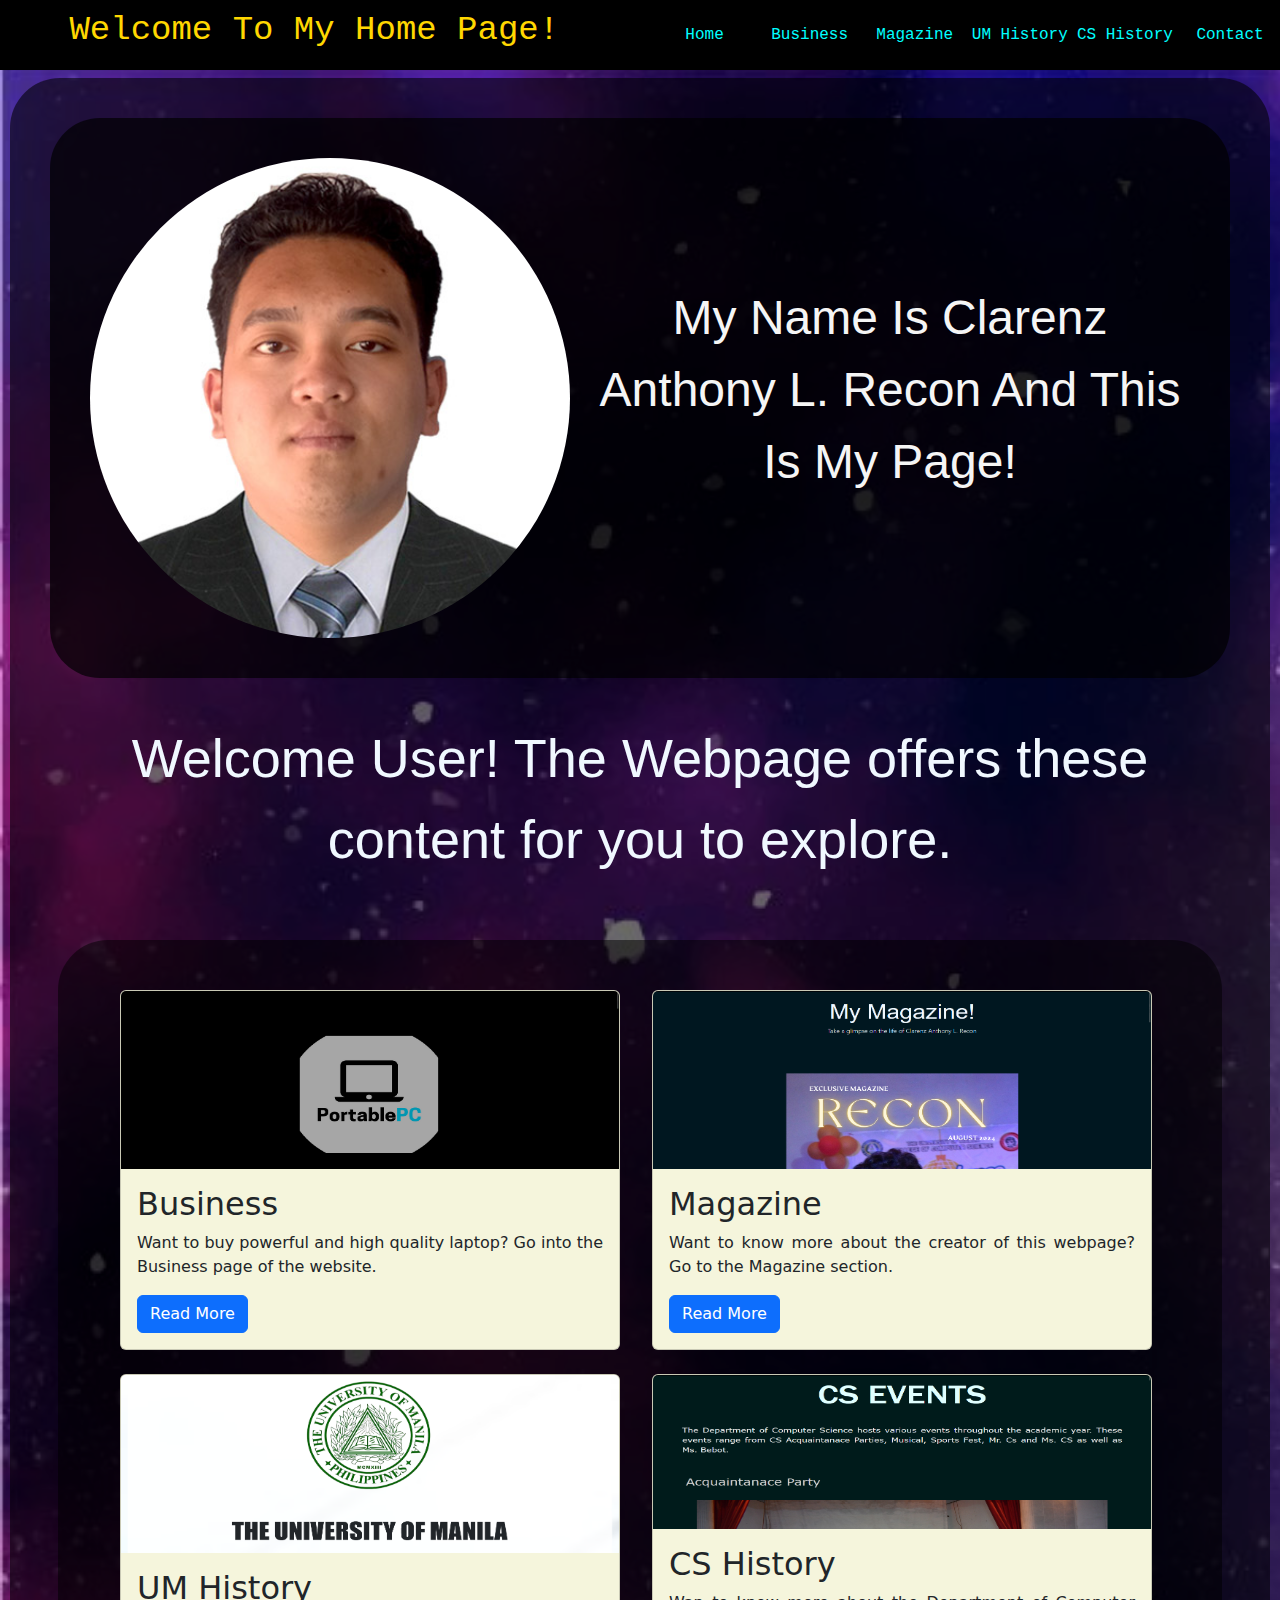
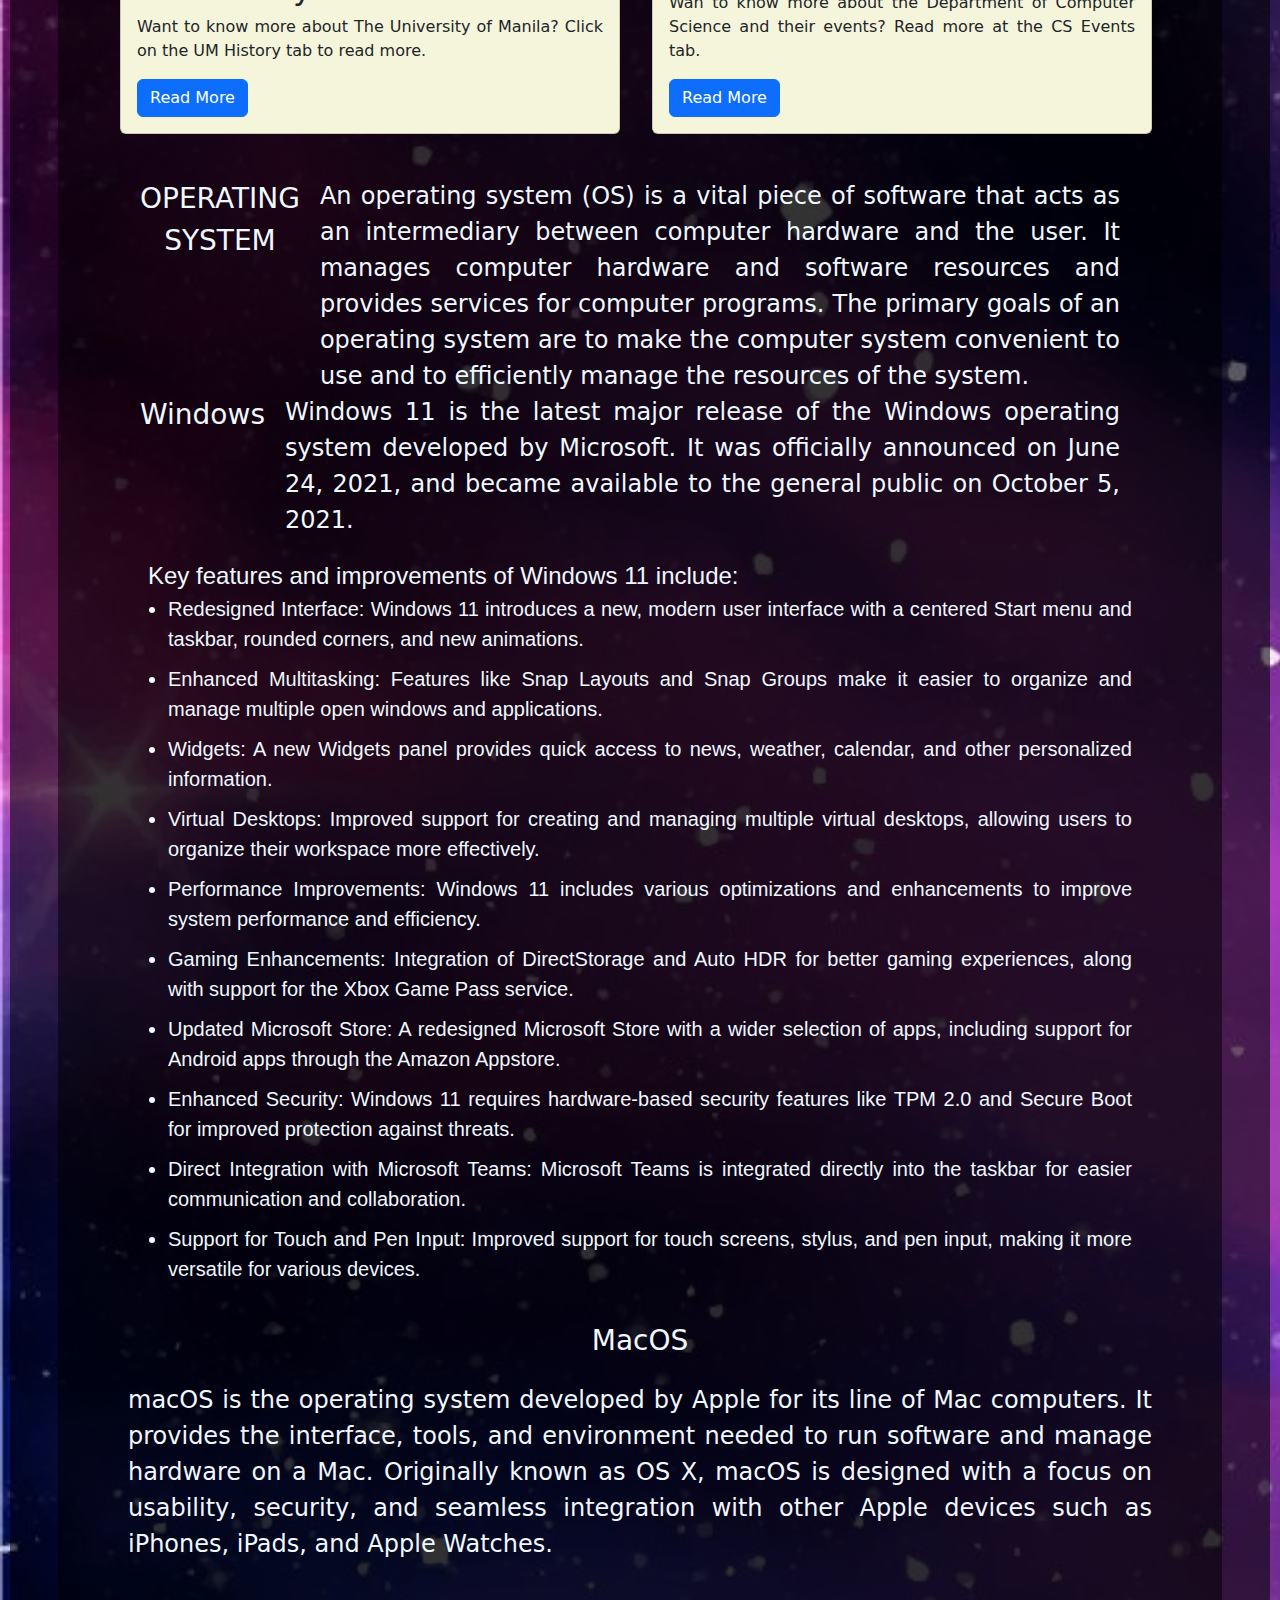
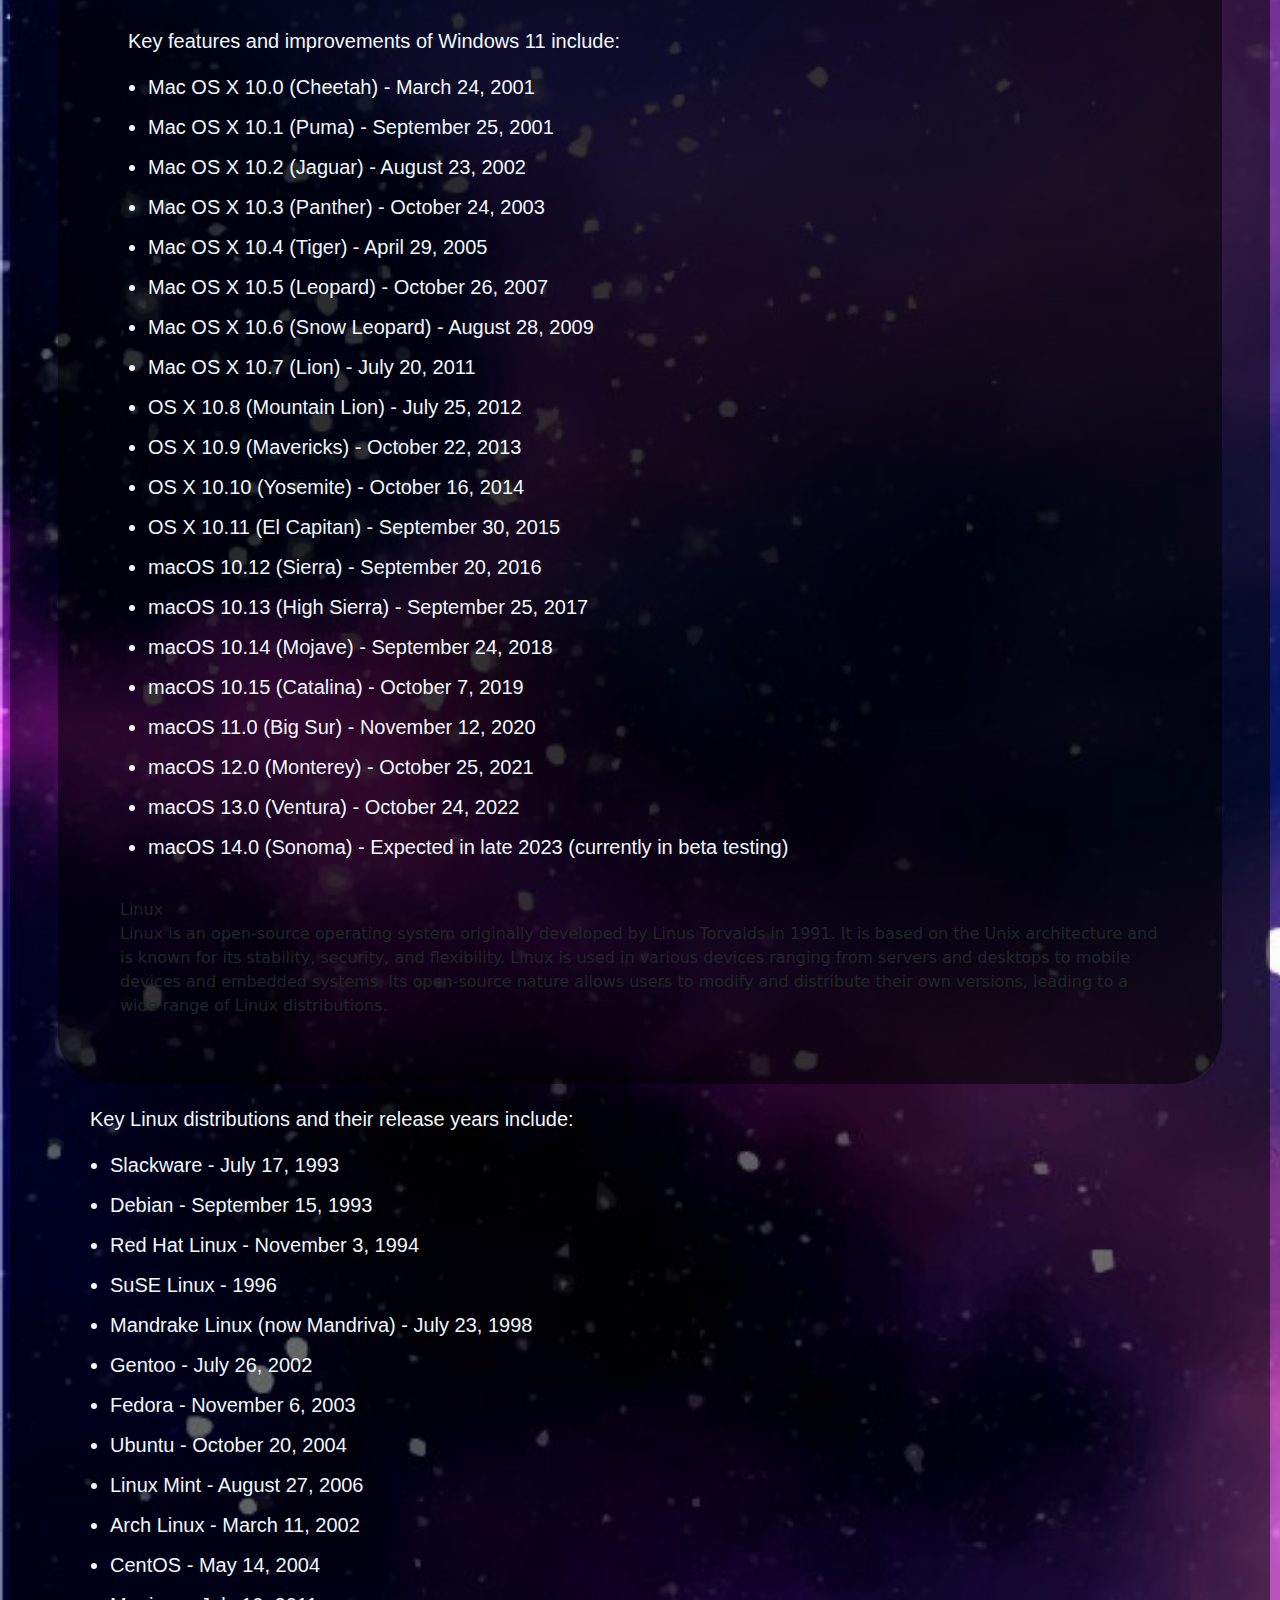
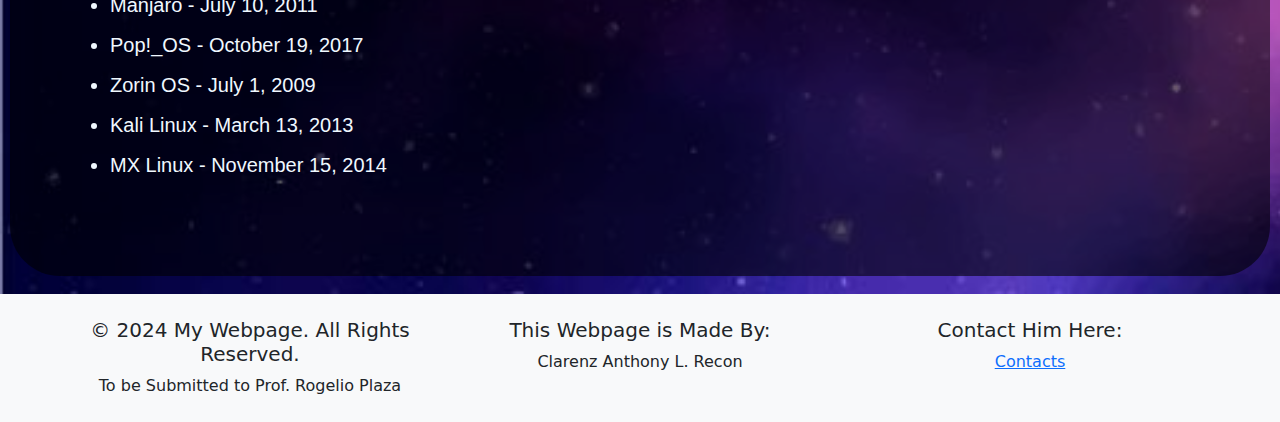
<file: index.html>
<!DOCTYPE html>
<html lang="en">
<head>
    <meta charset="UTF-8">
    <meta name="viewport" content="width=device-width, initial-scale=1.0">
    <title>My Webpage</title>
    <link href="https://cdn.jsdelivr.net/npm/bootstrap@5.3.3/dist/css/bootstrap.min.css" rel="stylesheet" integrity="sha384-QWTKZyjpPEjISv5WaRU9OFeRpok6YctnYmDr5pNlyT2bRjXh0JMhjY6hW+ALEwIH" crossorigin="anonymous">
    <link rel="stylesheet" href="/css/index.css">
    
</head>
<body>
    <div class="body2">
        <script src="https://cdn.jsdelivr.net/npm/bootstrap@5.3.3/dist/js/bootstrap.bundle.min.js" integrity="sha384-YvpcrYf0tY3lHB60NNkmXc5s9fDVZLESaAA55NDzOxhy9GkcIdslK1eN7N6jIeHz" crossorigin="anonymous"></script>
        <div class="container-fluid">
            <div class="top_menu">
                <h1 class="greet" name="welcome">Welcome To My Home Page!</h1>
                <button class="button" type="button" name="home_btn" value="Go to page" onclick="location.href='index.html'">Home</button>
                <button class="button" type="button" name="business_btn" value="Go to page" onclick="location.href='business.html'">Business</button>
                <button class="button" type="button" name="magazine_btn" value="Go to page" onclick="location.href='magazine.html'">Magazine</button>
                <button class="button" type="button" name="umhis_btn" value="Go to page" onclick="location.href='history.html'">UM History</button>
                <button class="button" type="button" name="event_btn" value="Go to page" onclick="location.href='events.html'">CS History</button>
                <button class="button" type="button" name="contact_btn" value="Go to page" onclick="location.href='contact.html'">Contact</button>
            </div>
        </div>
        <div class="bg">
            <div class="content">
                <div class="container2 my-5">
                    <div class="row1 justify-content-center">
                        <div class="circle_pic">
                            <img src="images/circle.jpg" alt="Circular Image" class="circular-image">
                            <p class="text">My Name Is Clarenz Anthony L. Recon And This Is My Page! </p>
                        </div>
                        
                        <div class="home_title">
                            <header>Welcome User! The Webpage offers these content for you to explore.</header>
                        </div>
                        <!-- Main Blog Posts --> 
                        <div class="col-md-12">
                            <div class="row">
                                <div class="col-md-6">
                                    <div class="card mb-4">
                                        <img src="images/business.png" class="card-img-top" alt="Blog post image">
                                        <div class="card-body">
                                            <h2 class="card-title">Business</h2>
                                            <p class="card-text">Want to buy powerful and high quality laptop? Go into the Business page of the website.</p>
                                            <a href="business.html" class="btn btn-primary">Read More</a>
                                        </div>
                                    </div>
                                </div>
        
                                <div class="col-md-6">
                                    <div class="card mb-4">
                                        <img src="/images/magazine.png" class="card-img-top" alt="Blog post image">
                                        <div class="card-body">
                                            <h2 class="card-title">Magazine</h2>
                                            <p class="card-text">Want to know more about the creator of this webpage? Go to the Magazine section.</p>
                                            <a href="magazine.html" class="btn btn-primary">Read More</a>
                                        </div>
                                    </div>
                                </div>
        
                                <div class="col-md-6">
                                    <div class="card mb-4">
                                        <img src="/images/um_history.png" class="card-img-top" alt="Blog post image">
                                        <div class="card-body">
                                            <h2 class="card-title">UM History</h2>
                                            <p class="card-text">Want to know more about The University of Manila? Click on the UM History tab to read more.</p>
                                            <a href="history.html" class="btn btn-primary">Read More</a>
                                        </div>
                                    </div>
                                </div>

                                <div class="col-md-6">
                                    <div class="card mb-4">
                                        <img src="/images/event.png" class="card-img-top" alt="Blog post image">
                                        <div class="card-body">
                                            <h2 class="card-title">CS History</h2>
                                            <p class="card-text">Wan to know more about the Department of Computer Science and their events? Read more at the CS Events tab.</p>
                                            <a href="events.html" class="btn btn-primary">Read More</a>
                                        </div>
                                    </div>
                                </div>
                                <div class="os">
                                    <div class="oscent">
                                        <header>OPERATING SYSTEM</header>
                                        <p>An operating system (OS) is a vital piece of software that acts as an intermediary between computer hardware and the user. It manages computer hardware and software resources and provides services for computer programs. The primary goals of an operating system are to make the computer system convenient to use and to efficiently manage the resources of the system.</p>
                                        <br>
                                    </div>
                                    
                                    <div class="oscent">
                                        <header>Windows</header>
                                        <p>
                                            Windows 11 is the latest major release of the Windows operating system developed by Microsoft. It was officially announced on June 24, 2021, and became available to the general public on October 5, 2021.
                                        </p>
                                        <br>
                                        
                                    </div>
                                    <div class="features">
                                        <p> Key features and improvements of Windows 11 include:</p>
                                        <ul>
                                            <li>Redesigned Interface: Windows 11 introduces a new, modern user interface with a centered Start menu and taskbar, rounded corners, and new animations.</li>
                                            <li>Enhanced Multitasking: Features like Snap Layouts and Snap Groups make it easier to organize and manage multiple open windows and applications.</li>
                                            <li>Widgets: A new Widgets panel provides quick access to news, weather, calendar, and other personalized information.</li>
                                            <li>Virtual Desktops: Improved support for creating and managing multiple virtual desktops, allowing users to organize their workspace more effectively.</li>
                                            <li>Performance Improvements: Windows 11 includes various optimizations and enhancements to improve system performance and efficiency.</li>
                                            <li>Gaming Enhancements: Integration of DirectStorage and Auto HDR for better gaming experiences, along with support for the Xbox Game Pass service.</li>
                                            <li>Updated Microsoft Store: A redesigned Microsoft Store with a wider selection of apps, including support for Android apps through the Amazon Appstore.</li>
                                            <li>Enhanced Security: Windows 11 requires hardware-based security features like TPM 2.0 and Secure Boot for improved protection against threats.</li>
                                            <li>Direct Integration with Microsoft Teams: Microsoft Teams is integrated directly into the taskbar for easier communication and collaboration.</li>
                                            <li>Support for Touch and Pen Input: Improved support for touch screens, stylus, and pen input, making it more versatile for various devices.</li>
                                        </ul>
                                    </div>
                                    <div class="oscent"></div>
                                        <header>MacOS</header>
                                        <p>
                                            macOS is the operating system developed by Apple for its line of Mac computers. It provides the interface, tools, and environment needed to run software and manage hardware on a Mac. Originally known as OS X, macOS is designed with a focus on usability, security, and seamless integration with other Apple devices such as iPhones, iPads, and Apple Watches.
                                        </p>
                                        <br>
                                        
                                    </div>
                                    <div class="features">
                                        <p> Key features and improvements of Windows 11 include:</p>
                                        <ul>
                                            <li>Mac OS X 10.0 (Cheetah) - March 24, 2001</li>
                                            <li>Mac OS X 10.1 (Puma) - September 25, 2001</li>
                                            <li>Mac OS X 10.2 (Jaguar) - August 23, 2002</li>
                                            <li>Mac OS X 10.3 (Panther) - October 24, 2003</li>
                                            <li>Mac OS X 10.4 (Tiger) - April 29, 2005</li>
                                            <li>Mac OS X 10.5 (Leopard) - October 26, 2007</li>
                                            <li>Mac OS X 10.6 (Snow Leopard) - August 28, 2009</li>
                                            <li>Mac OS X 10.7 (Lion) - July 20, 2011</li>
                                            <li>OS X 10.8 (Mountain Lion) - July 25, 2012</li>
                                            <li>OS X 10.9 (Mavericks) - October 22, 2013</li>
                                            <li>OS X 10.10 (Yosemite) - October 16, 2014</li>
                                            <li>OS X 10.11 (El Capitan) - September 30, 2015</li>
                                            <li>macOS 10.12 (Sierra) - September 20, 2016</li>
                                            <li>macOS 10.13 (High Sierra) - September 25, 2017</li>
                                            <li>macOS 10.14 (Mojave) - September 24, 2018</li>
                                            <li>macOS 10.15 (Catalina) - October 7, 2019</li>
                                            <li>macOS 11.0 (Big Sur) - November 12, 2020</li>
                                            <li>macOS 12.0 (Monterey) - October 25, 2021</li>
                                            <li>macOS 13.0 (Ventura) - October 24, 2022</li>
                                            <li>macOS 14.0 (Sonoma) - Expected in late 2023 (currently in beta testing)</li>
                                          </ul>
                                    </div>
                                    <header>Linux</header>
                                    <p>
                                        Linux is an open-source operating system originally developed by Linus Torvalds in 1991. It is based on the Unix architecture and is known for its stability, security, and flexibility. Linux is used in various devices ranging from servers and desktops to mobile devices and embedded systems. Its open-source nature allows users to modify and distribute their own versions, leading to a wide range of Linux distributions.
                                    </p>
                                    <br>
                                    </div>
                                    <div class="features">
                                        <p>Key Linux distributions and their release years include:</p>
                                        <ul>
                                            <li>Slackware - July 17, 1993</li>
                                            <li>Debian - September 15, 1993</li>
                                            <li>Red Hat Linux - November 3, 1994</li>
                                            <li>SuSE Linux - 1996</li>
                                            <li>Mandrake Linux (now Mandriva) - July 23, 1998</li>
                                            <li>Gentoo - July 26, 2002</li>
                                            <li>Fedora - November 6, 2003</li>
                                            <li>Ubuntu - October 20, 2004</li>
                                            <li>Linux Mint - August 27, 2006</li>
                                            <li>Arch Linux - March 11, 2002</li>
                                            <li>CentOS - May 14, 2004</li>
                                            <li>Manjaro - July 10, 2011</li>
                                            <li>Pop!_OS - October 19, 2017</li>
                                            <li>Zorin OS - July 1, 2009</li>
                                            <li>Kali Linux - March 13, 2013</li>
                                            <li>MX Linux - November 15, 2014</li>
                                        </ul>
                                    </div>
                                </div>
                                <!-- Add more posts as needed -->
                            </div>
                            
                        </div>
                    </div>
                </div>
            </div>   
        </div>  
        <footer class="bg-light py-4">
            <div class="container_footer">
                <div class="footer-row text-center">
                    <!-- Copyright Section -->
                    <div class="col-md-4 mb-3 mb-md-0">
                        <h5 class="font-weight-bold">© 2024 My Webpage. All Rights Reserved.</h5>
                        <p class="m-0">To be Submitted to Prof. Rogelio Plaza</p>
                    </div>
                    <!-- Creator Information Section -->
                    <div class="col-md-4 mb-3 mb-md-0">
                        <h5 class="font-weight-bold">This Webpage is Made By:</h5>
                        <p class="m-0">Clarenz Anthony L. Recon</p>
                    </div>
                    <!-- Contact Us Section -->
                    <div class="col-md-4 mb-3 mb-md-0">
                        <h5 class="font-weight-bold">Contact Him Here:</h5>
                        <a href="contact.html" class="d-block">Contacts</a>
                    </div>
                </div>
            </div>
        </footer>          
    </div>
</body>
</html>
</file>
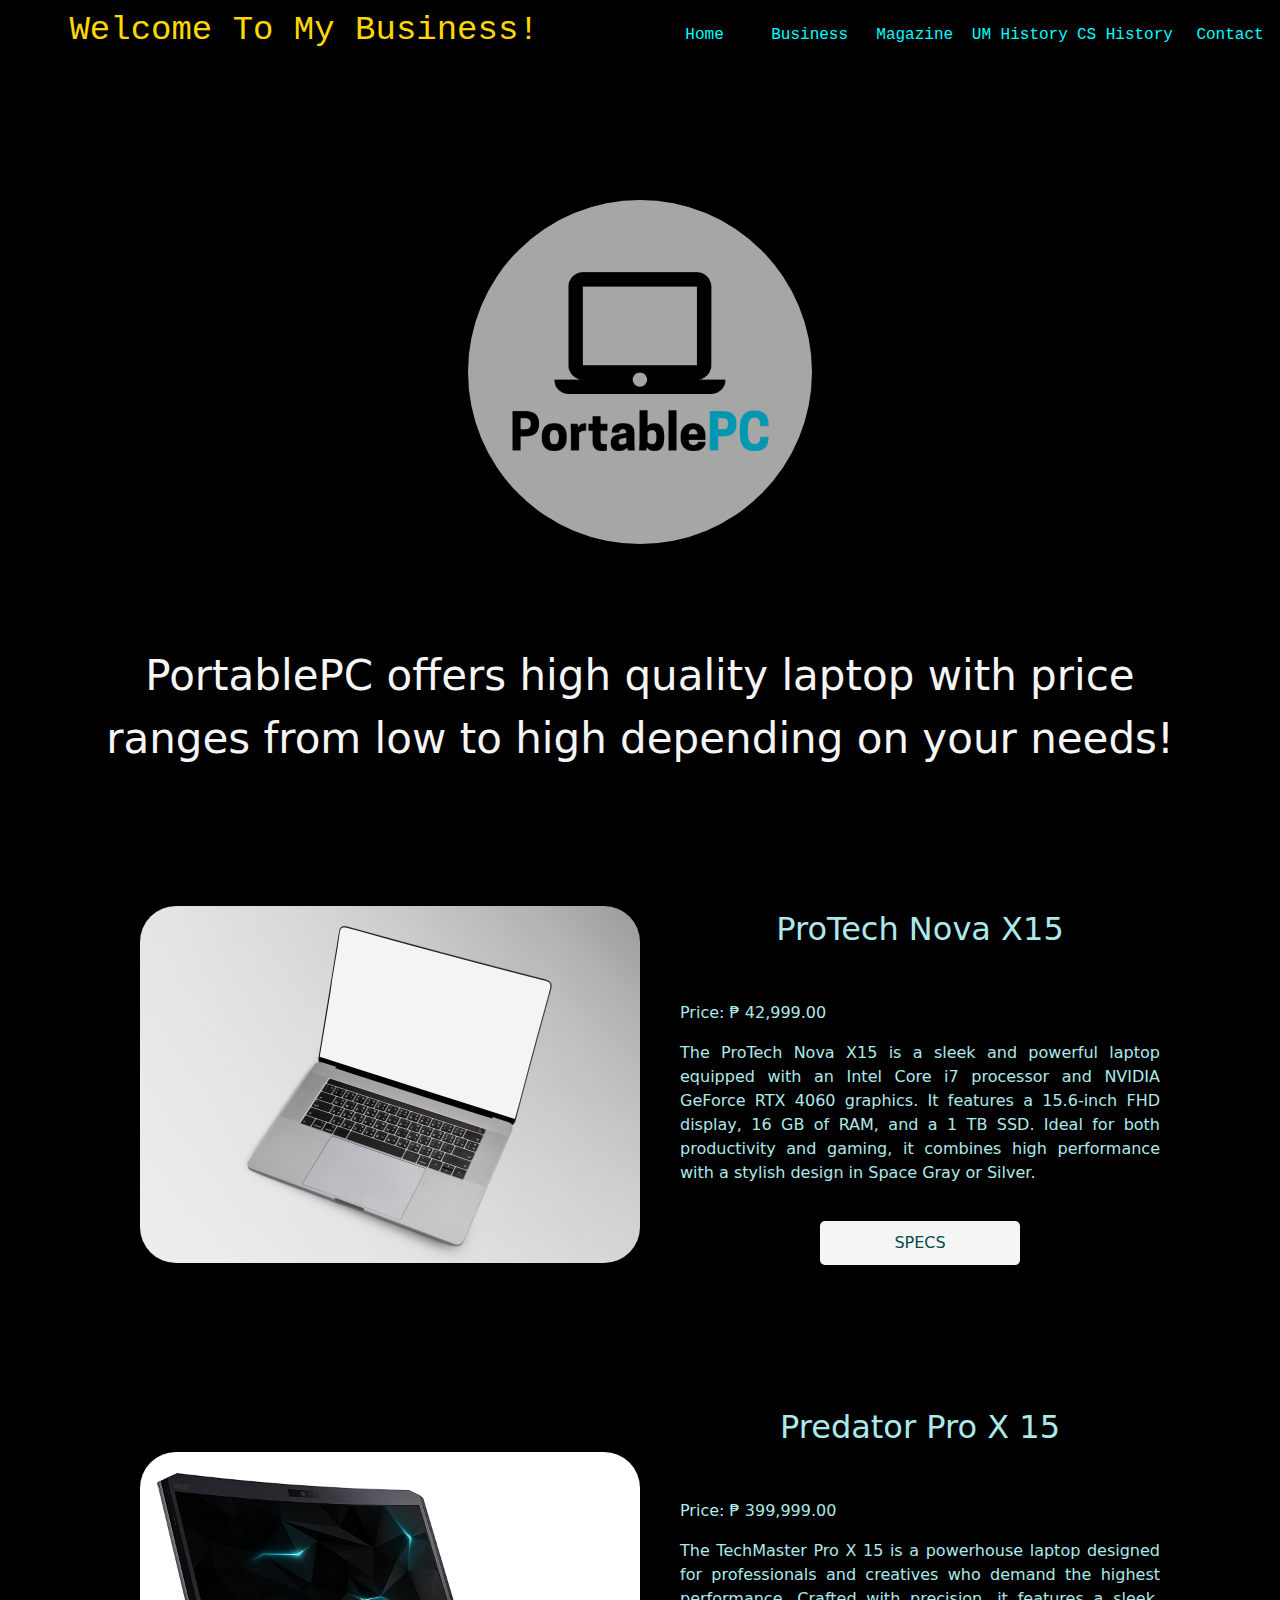
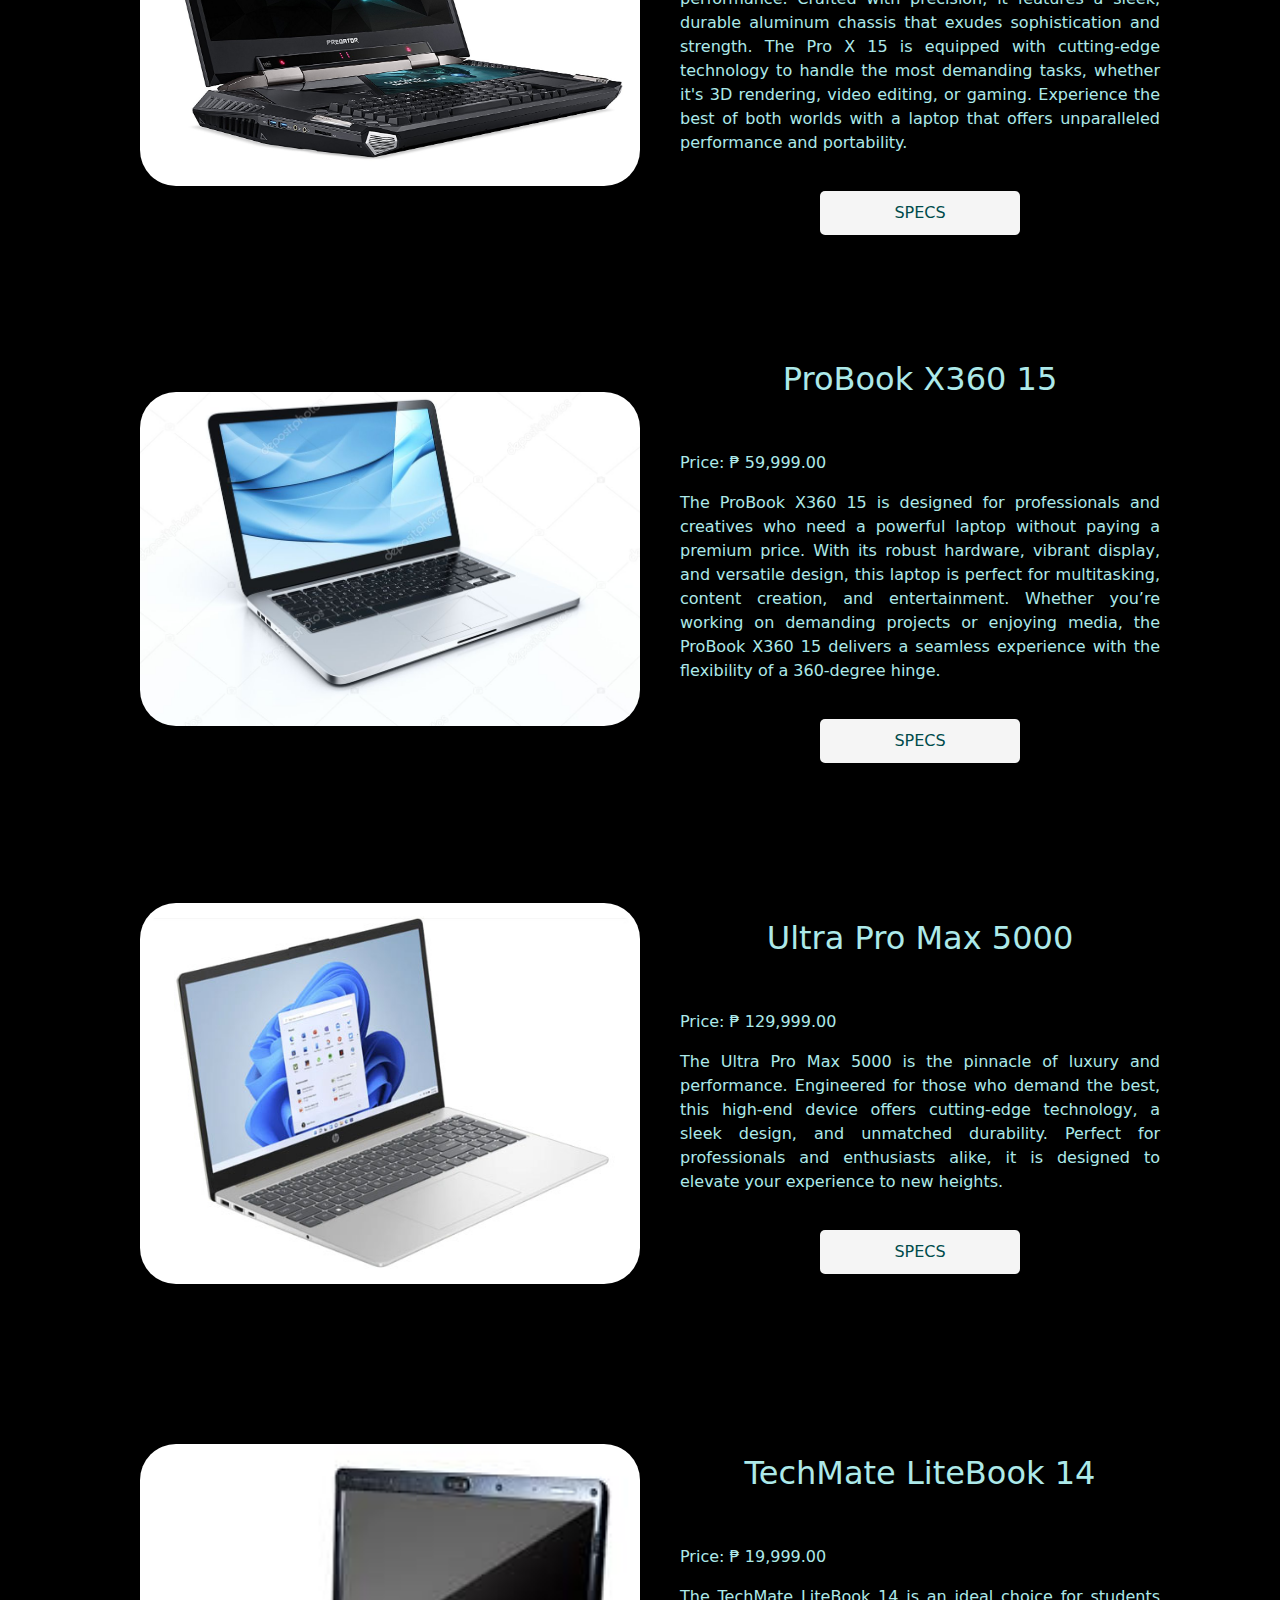
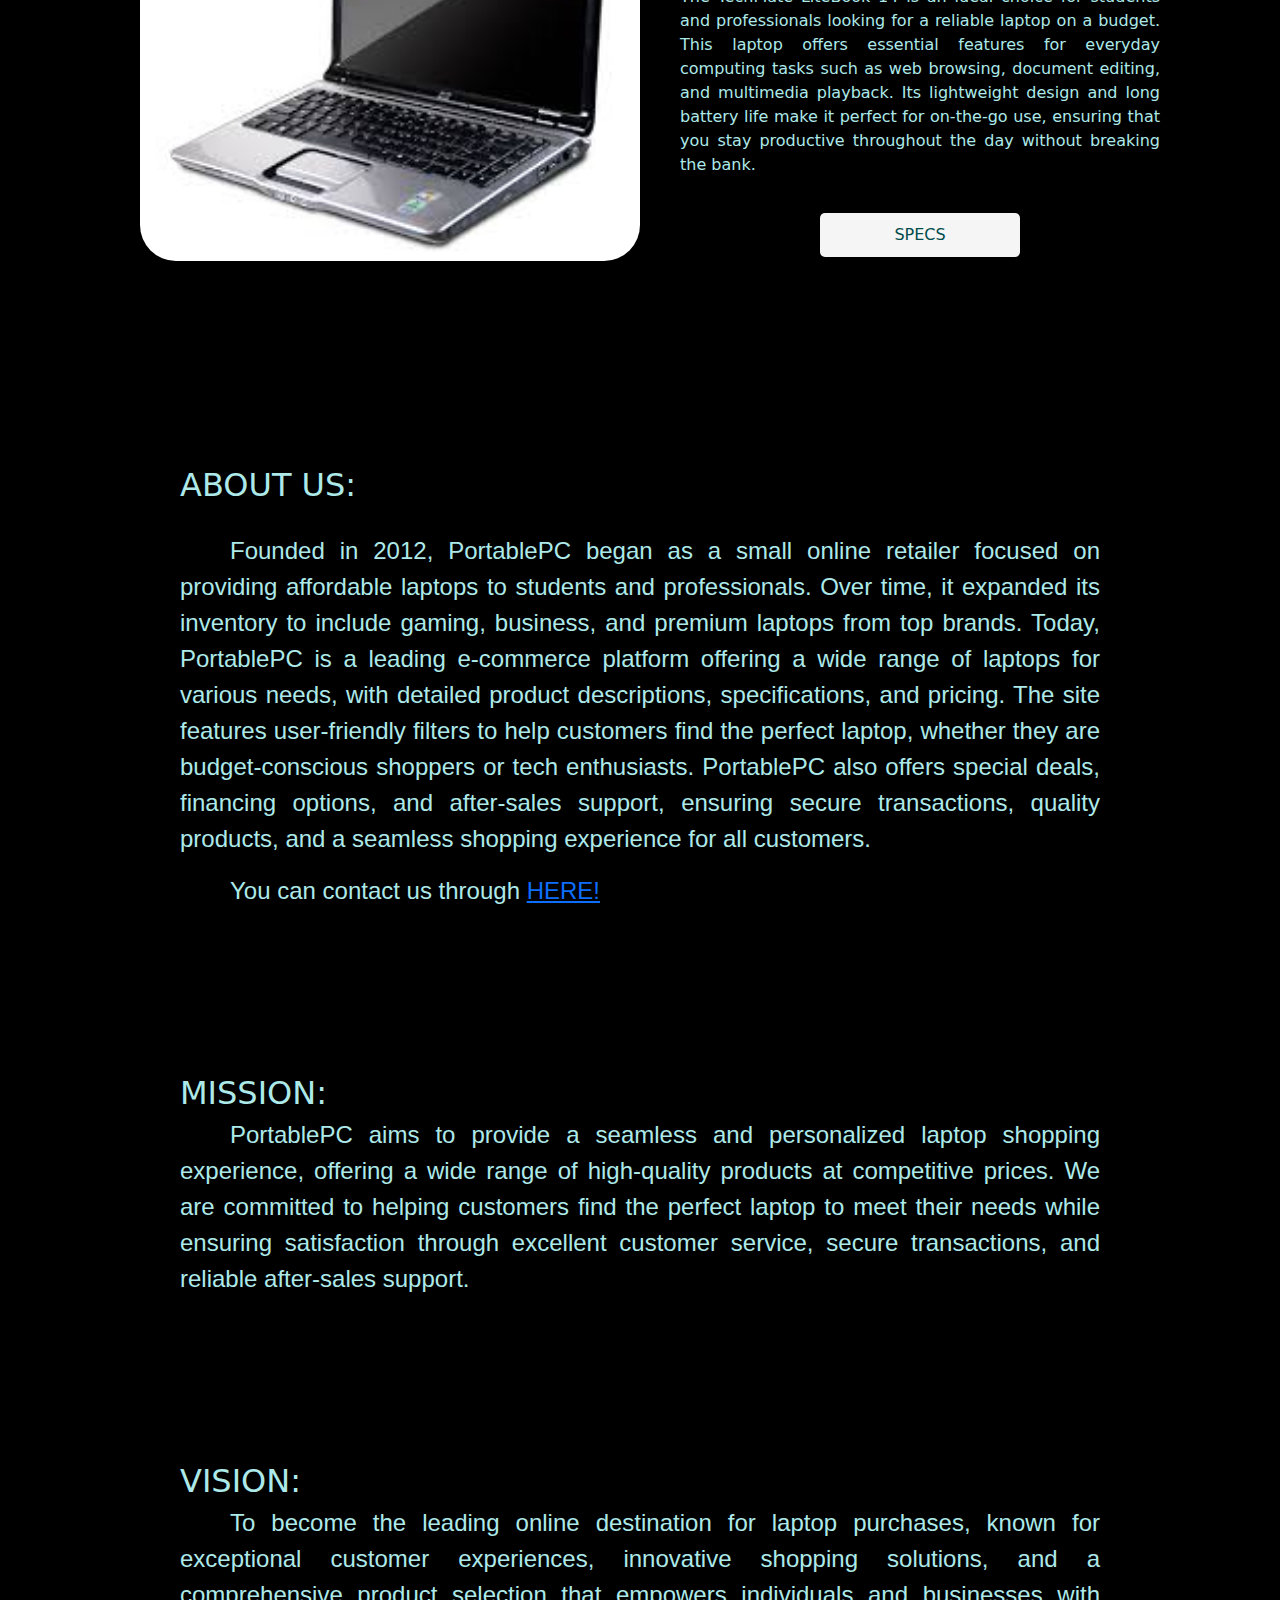
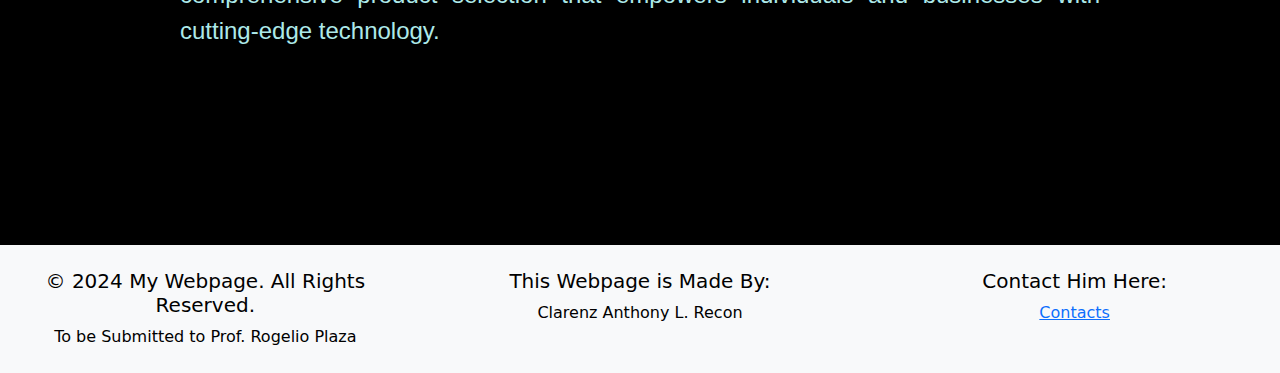
<file: business.html>
<!DOCTYPE html>
<html lang="en">
<head>
    <meta charset="UTF-8">
    <meta name="viewport" content="width=device-width, initial-scale=1.0">
    <title>Business</title>
    <link href="https://cdn.jsdelivr.net/npm/bootstrap@5.3.3/dist/css/bootstrap.min.css" rel="stylesheet" integrity="sha384-QWTKZyjpPEjISv5WaRU9OFeRpok6YctnYmDr5pNlyT2bRjXh0JMhjY6hW+ALEwIH" crossorigin="anonymous">
    <link rel="stylesheet" href="/css/business.css">
</head>
<body>
    <div class="body">
        <script src="https://cdn.jsdelivr.net/npm/bootstrap@5.3.3/dist/js/bootstrap.bundle.min.js" integrity="sha384-YvpcrYf0tY3lHB60NNkmXc5s9fDVZLESaAA55NDzOxhy9GkcIdslK1eN7N6jIeHz" crossorigin="anonymous"></script>
        <div class="container-fluid">
            <div class="top_menu">
                <h1 class="greet" name="welcome">Welcome To My Business!</h1>
                <button class="button" type="button" name="home_btn" value="Go to page" onclick="location.href='index.html'">Home</button>
                <button class="button" type="button" name="business_btn" value="Go to page" onclick="location.href='business.html'">Business</button>
                <button class="button" type="button" name="magazine_btn" value="Go to page" onclick="location.href='magazine.html'">Magazine</button>
                <button class="button" type="button" name="umhis_btn" value="Go to page" onclick="location.href='history.html'">UM History</button>
                <button class="button" type="button" name="event_btn" value="Go to page" onclick="location.href='events.html'">CS History</button>
                <button class="button" type="button" name="contact_btn" value="Go to page" onclick="location.href='contact.html'">Contact</button>
            </div>  
        </div>
        <div class="bg">
            <div class="content">
                <img class="logo" src="images/CompShop.png" alt="Company Logo">
                <div class="header">
                    <p>PortablePC offers high quality laptop with price ranges from low to high depending on your needs!
                    </p>
                </div>
                
                <div id="hiddenContent" class="hidden">
                    <div class="image">
                        <img src="images/laptop1.jpg" alt="Placeholder Image" class="hidden-image">
                    </div>
                    <div class="text-content">
                        <header>ProTech Nova X15<header> 
                            <br>  
                            <p>Price: ₱ 42,999.00</p>
                            <p>The ProTech Nova X15 is a sleek and powerful laptop equipped with an Intel Core i7 processor and NVIDIA GeForce RTX 4060 graphics. It features a 15.6-inch FHD display, 16 GB of RAM, and a 1 TB SSD. Ideal for both productivity and gaming, it combines high performance with a stylish design in Space Gray or Silver.</p>
                            
                        <button class="showMoreBtn">SPECS</button>
                        <div class="moreText hidden">
                            <p>
                                Specifications:
                                    <br>
                                    Processor: Intel Core i7-13700H, 2.4 GHz (up to 5.0 GHz Turbo Boost)<br>
                                    RAM: 16 GB DDR5<br>
                                    Storage: 1 TB NVMe SSD<br>
                                    Graphics: NVIDIA GeForce RTX 4060, 8 GB GDDR6<br>
                                    Display: 15.6-inch FHD (1920 x 1080) IPS, 144Hz<br>
                                    Operating System: Windows 11 Home<br>
                                    Battery: 76 Wh, up to 10 hours of battery life<br>
                                    Ports:<br>
                                        1 x USB-C (Thunderbolt 4)<br>
                                        2 x USB-A 3.2<br>
                                        1 x HDMI 2.1<br>
                                        1 x Ethernet RJ-45<br>
                                        1 x Headphone/Microphone Combo<br>
                                    Weight: 1.85 kg<br>
                                    Dimensions: 356 x 235 x 19.9 mm<br>
                                    Color Options: Space Gray, Silver<br>
                            </p>
                        </div>
                    </div>
                </div>

                <div id="hiddenContent" class="hidden">
                    <div class="image">
                        <img src="images/laptop2.jpg" alt="Placeholder Image" class="hidden-image">
                    </div>
                    <div class="text-content">
                        <header>Predator Pro X 15<header> 
                            <br>  
                            <p>Price: ₱ 399,999.00</p>
                            <p>The TechMaster Pro X 15 is a powerhouse laptop designed for professionals and creatives who demand the highest performance. Crafted with precision, it features a sleek, durable aluminum chassis that exudes sophistication and strength. The Pro X 15 is equipped with cutting-edge technology to handle the most demanding tasks, whether it's 3D rendering, video editing, or gaming. Experience the best of both worlds with a laptop that offers unparalleled performance and portability.</p>       
                        <button class="showMoreBtn">SPECS</button>
                        <div class="moreText hidden">
                            <p>
                                Specifications:
                                <br>
                                    Processor: Intel Core i9-13980HX (24 cores, up to 5.6 GHz)<br>
                                    Graphics: NVIDIA GeForce RTX 4090 16GB GDDR6<br>
                                    Memory: 64GB DDR5-5600MHz<br>
                                    Storage: 4TB NVMe PCIe 4.0 SSD<br>
                                    Display: 15.6" 4K OLED, 120Hz, 100% DCI-P3<br>
                                    Battery: 99.9Wh Li-Ion, up to 10 hours of battery life<br>
                                    Ports: 2x Thunderbolt 4, 1x USB-C 3.2 Gen 2, 2x USB-A 3.2 Gen 2, HDMI 2.1, SD<br>
                                    Card Reader, 3.5mm Audio Jack<br>
                                    Operating System: Windows 11 Pro<br>
                                    Weight: 2.2 kg<br>
                                    Other Features: RGB backlit keyboard, advanced cooling system, Wi-Fi 6E, Bluetooth 5.3, Fingerprint reader, Face recognition, Dolby Atmos speakers<br>
                            </p>
                        </div>
                    </div>
                </div>

                <div id="hiddenContent" class="hidden">
                    <div class="image">
                        <img src="images/laptop3.jpg" alt="Placeholder Image" class="hidden-image">
                    </div>
                    <div class="text-content">
                        <header>ProBook X360 15<header> 
                            <br>  
                            <p>Price: ₱ 59,999.00</p>
                            <p>The ProBook X360 15 is designed for professionals and creatives who need a powerful laptop without paying a premium price. With its robust hardware, vibrant display, and versatile design, this laptop is perfect for multitasking, content creation, and entertainment. Whether you’re working on demanding projects or enjoying media, the ProBook X360 15 delivers a seamless experience with the flexibility of a 360-degree hinge.</p>       
                        <button class="showMoreBtn">SPECS</button>
                        <div class="moreText hidden">
                            <p>
                                Specifications:
                                <br>
                                    Display: 15.6-inch Full HD IPS touchscreen display (1920 x 1080 resolution)<br>
                                    Processor: Intel Core i5-1135G7, quad-core 2.4 GHz (up to 4.2 GHz with Turbo Boost)<br>
                                    RAM: 8GB DDR4, upgradeable to 16GB<br>
                                    Storage: 512GB NVMe SSD<br>
                                    Graphics: Intel Iris Xe Graphics<br>
                                    Battery: 3-cell 45Wh, up to 10 hours of usage, fast charging support<br>
                                    Connectivity: Wi-Fi 6, Bluetooth 5.1, USB-C with Power Delivery, USB 3.2, HDMI 2.0, microSD card reader<br>
                                    Operating System: Windows 11 Home<br>
                                    Additional Features: Backlit keyboard, fingerprint reader, HD webcam with privacy shutter, stereo speakers with audio enhancement, 360-degree hinge for laptop/tablet mode<br>
                            </p>
                        </div>
                    </div>
                </div>
                
                <div id="hiddenContent" class="hidden">
                    <div class="image">
                        <img src="images/laptop4.jpg" alt="Placeholder Image" class="hidden-image">
                    </div>
                    <div class="text-content">
                        <header>Ultra Pro Max 5000<header> 
                            <br>  
                            <p>Price: ₱ 129,999.00</p>
                            <p>The Ultra Pro Max 5000 is the pinnacle of luxury and performance. Engineered for those who demand the best, this high-end device offers cutting-edge technology, a sleek design, and unmatched durability. Perfect for professionals and enthusiasts alike, it is designed to elevate your experience to new heights.</p>       
                        <button class="showMoreBtn">SPECS</button>
                        <div class="moreText hidden">
                            <p>
                                Specifications:
                                <br>
                                    Display: 6.9-inch Super AMOLED, 4K resolution<br>
                                    Processor: Octa-core 3.2 GHz, Custom-built chipset<br>
                                    RAM: 16GB LPDDR5<br>
                                    Storage: 1TB UFS 3.1, expandable up to 2TB<br>
                                    Camera: Quad-lens setup (108MP + 48MP + 12MP + 5MP), 8K video recording<br>
                                    Battery: 6000mAh, fast charging 100W<br>
                                    Connectivity: 5G, Wi-Fi 6E, Bluetooth 5.2, NFC<br>
                                    OS: Android 13 with custom UI<br>
                                    Additional Features: In-display fingerprint sensor, IP68 water and dust<br> resistance, wireless charging, reverse wireless charging<br>
                            </p>
                        </div>
                    </div>
                </div>
                <div id="hiddenContent" class="hidden">
                    <div class="image">
                        <img src="images/laptop5.jpg" alt="Placeholder Image" class="hidden-image">
                    </div>
                    <div class="text-content">
                        <header>TechMate LiteBook 14<header> 
                            <br>  
                            <p>Price: ₱ 19,999.00</p>
                            <p>The TechMate LiteBook 14 is an ideal choice for students and professionals looking for a reliable laptop on a budget. This laptop offers essential features for everyday computing tasks such as web browsing, document editing, and multimedia playback. Its lightweight design and long battery life make it perfect for on-the-go use, ensuring that you stay productive throughout the day without breaking the bank.</p>       
                        <button class="showMoreBtn">SPECS</button>
                        <div class="moreText hidden">
                            <p>
                                Specifications:
                                <br>
                                    Display: 14-inch HD LED-backlit display (1366 x 768 resolution)<br>
                                    Processor: Intel Celeron N4020, dual-core 1.1 GHz (up to 2.8 GHz)<br>
                                    RAM: 4GB DDR4<br>
                                    Storage: 128GB SSD, expandable via microSD or external HDD<br>
                                    Graphics: Integrated Intel UHD Graphics 600<br>
                                    Battery: 37Wh, up to 8 hours of usage<br>
                                    Connectivity: Wi-Fi 5, Bluetooth 4.2, USB 3.0, USB 2.0, HDMI, headphone jack<br>
                                    Operating System: Windows 11 Home<br>
                                    Additional Features: Full-sized keyboard, precision touchpad, HD webcam, stereo speakers<br>
                            </p>
                        </div>
                    </div>
                    
                </div>
                <div class="bot_part">
                    <div class="desc">
                        <header>ABOUT US:</header>
                        <br>
                        <p>
                            Founded in 2012, PortablePC began as a small online retailer focused on providing affordable laptops to students and professionals. Over time, it expanded its inventory to include gaming, business, and premium laptops from top brands. Today, PortablePC is a leading e-commerce platform offering a wide range of laptops for various needs, with detailed product descriptions, specifications, and pricing. The site features user-friendly filters to help customers find the perfect laptop, whether they are budget-conscious shoppers or tech enthusiasts. PortablePC also offers special deals, financing options, and after-sales support, ensuring secure transactions, quality products, and a seamless shopping experience for all customers.
                            <br>
                            <p>
                                You can contact us through
                                <a href="/contact.html">HERE!</a>
                            </p>
                        </p>

                    </div>
                    <br>
                    <div class="pcmission">
                        <header>MISSION:</header>
                        <p>
                            PortablePC aims to provide a seamless and personalized laptop shopping experience, offering a wide range of high-quality products at competitive prices. We are committed to helping customers find the perfect laptop to meet their needs while ensuring satisfaction through excellent customer service, secure transactions, and reliable after-sales support.
                        </p>
                    </div>
                    <br>
                    <div class="pcvision">
                        <header>VISION:</header>
                        <p>
                            To become the leading online destination for laptop purchases, known for exceptional customer experiences, innovative shopping solutions, and a comprehensive product selection that empowers individuals and businesses with cutting-edge technology.
                        </p>
                    </div>
                </div>
                
            </div>
            <style>
                .container_footer {
                    max-width: 100%;
                    overflow-x: hidden; /* Prevent horizontal scroll */
                }

                footer {
                    width: 100%;
                    overflow-x: hidden; /* Ensure no horizontal scroll on the footer itself */
                }
            </style>
            <footer class="bg-light py-4">
                <div class="container_footer">
                    <div class="row text-center">
                        <!-- Copyright Section -->
                        <div class="col-md-4 mb-3 mb-md-0">
                            <h5 class="font-weight-bold">© 2024 My Webpage. All Rights Reserved.</h5>
                            <p class="m-0">To be Submitted to Prof. Rogelio Plaza</p>
                        </div>
                        <!-- Creator Information Section -->
                        <div class="col-md-4 mb-3 mb-md-0">
                            <h5 class="font-weight-bold">This Webpage is Made By:</h5>
                            <p class="m-0">Clarenz Anthony L. Recon</p>
                        </div>
                        <!-- Contact Us Section -->
                        <div class="col-md-4 mb-3 mb-md-0">
                            <h5 class="font-weight-bold">Contact Him Here:</h5>
                            <a href="contact.html" class="d-block">Contacts</a>
                        </div>
                    </div>
                </div>
            </footer>
        <script src="js/business.js"></script>
    </div>
</body>
</html>
</file>
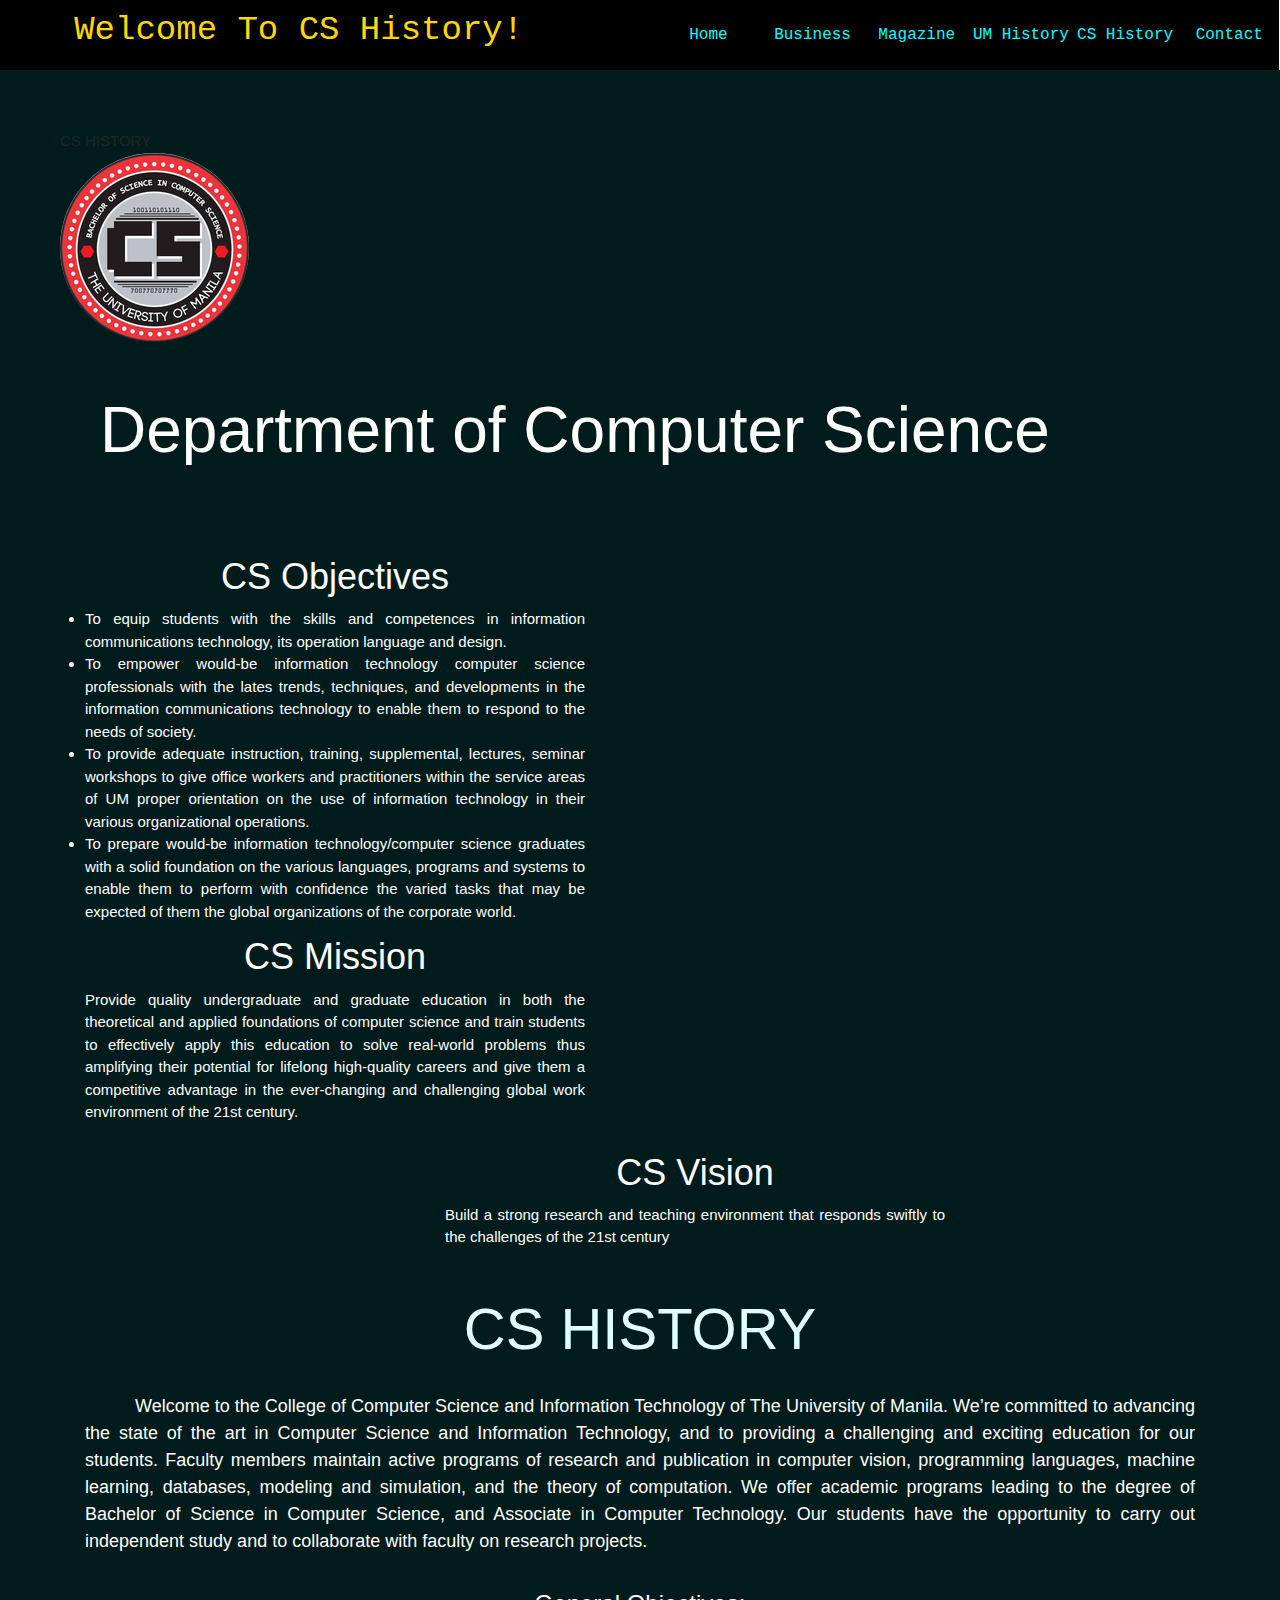
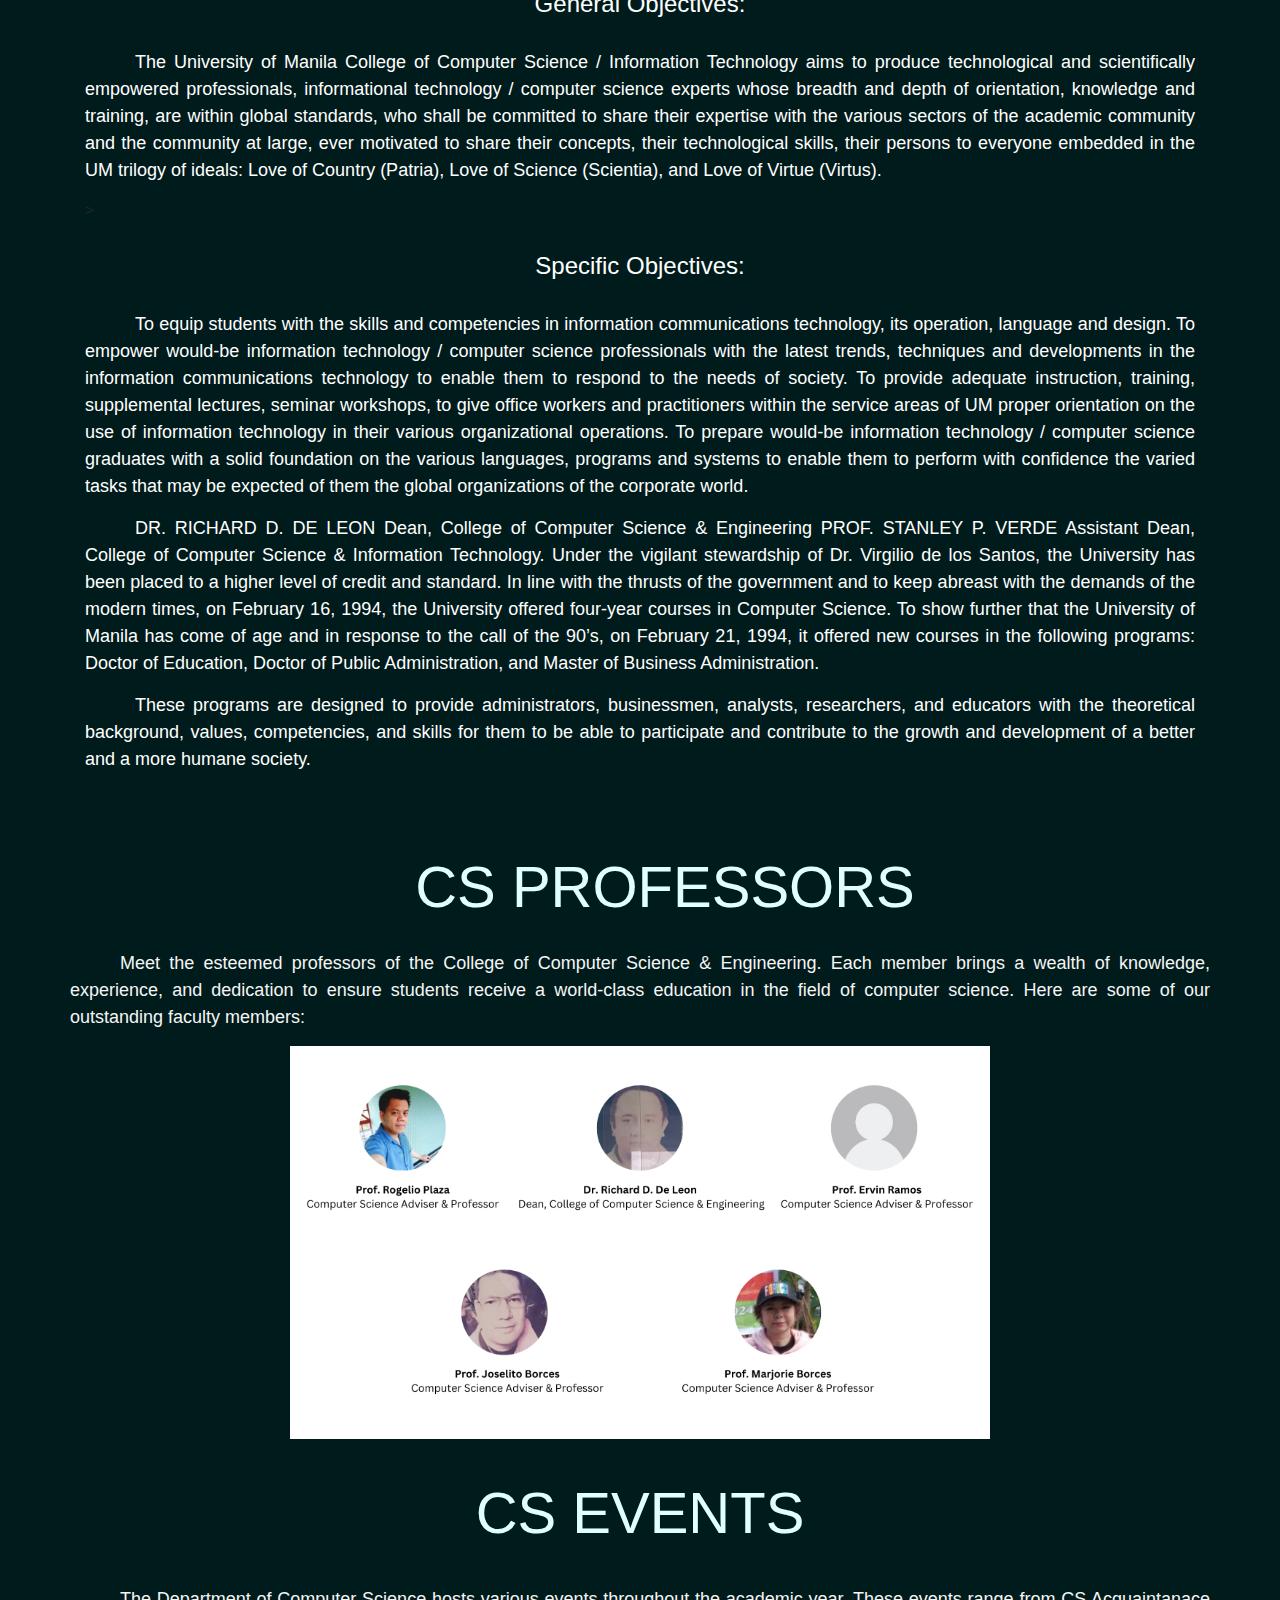
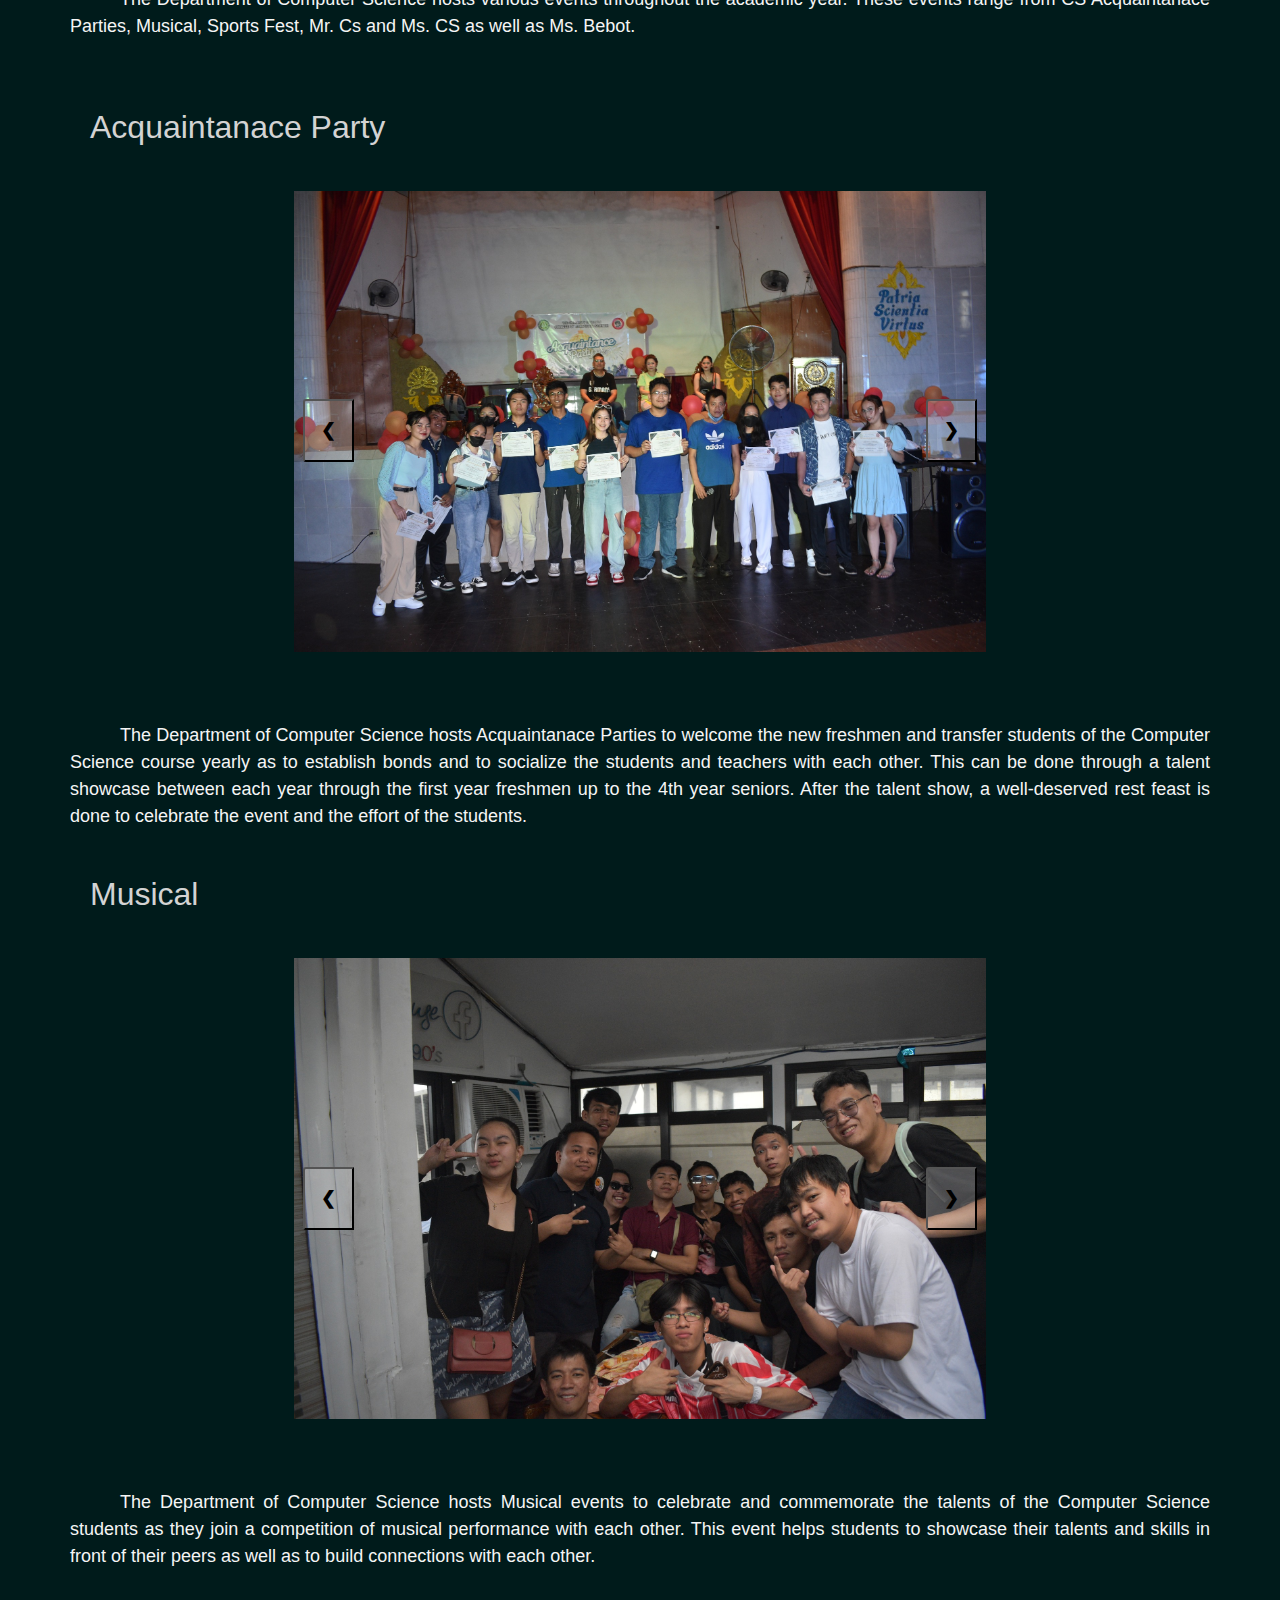
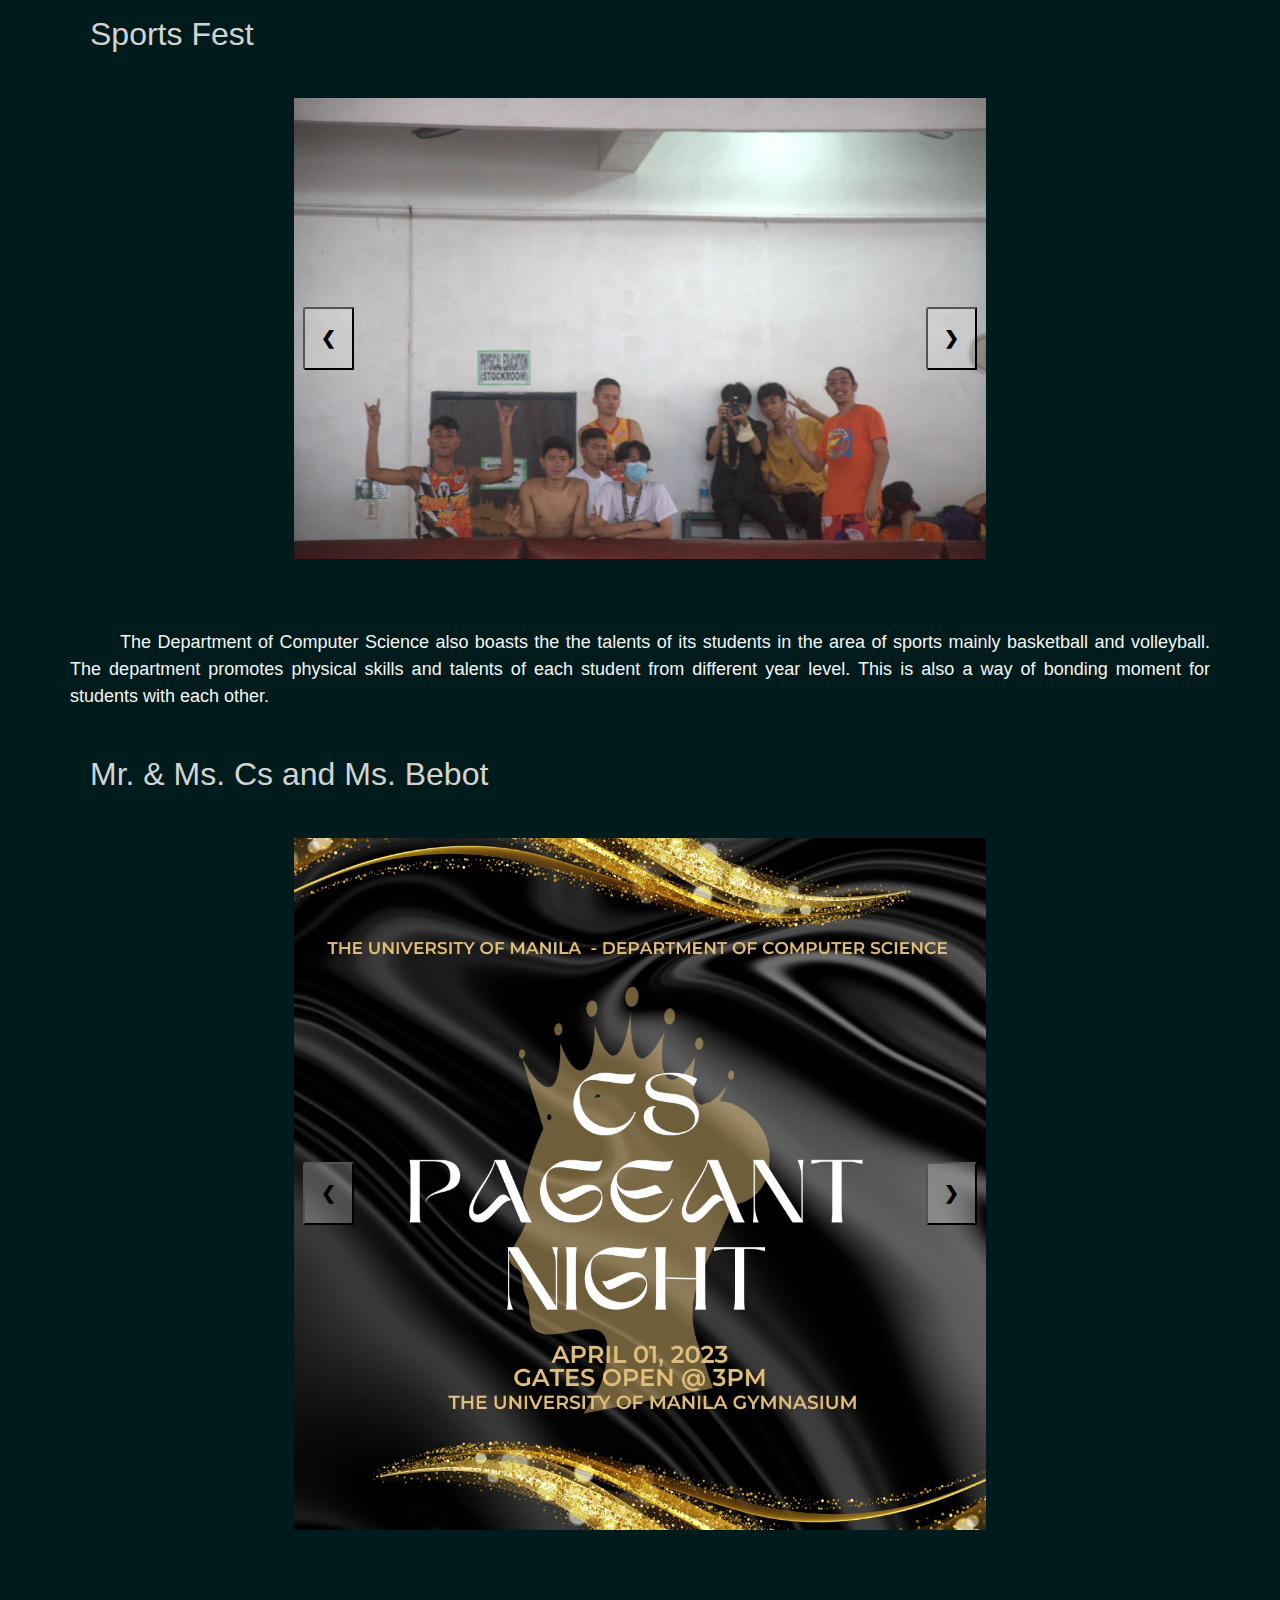
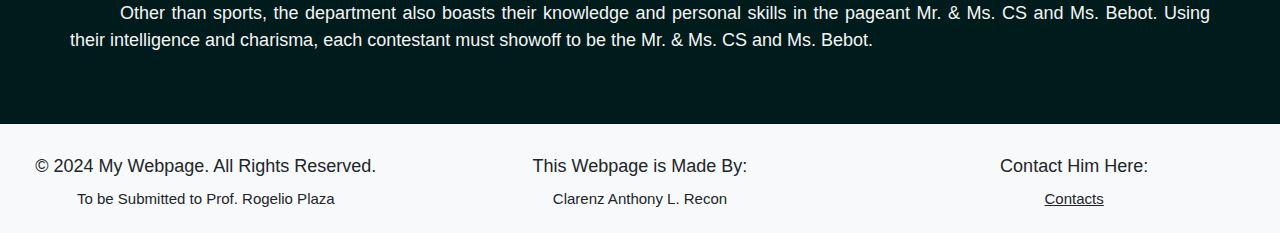
<file: events.html>
<!DOCTYPE html>
<html lang="en">
<head>
    <meta charset="UTF-8">
    <meta name="viewport" content="width=device-width, initial-scale=1.0">
    <title>Events</title>
    <link href="https://cdn.jsdelivr.net/npm/bootstrap@5.3.3/dist/css/bootstrap.min.css" rel="stylesheet" integrity="sha384-QWTKZyjpPEjISv5WaRU9OFeRpok6YctnYmDr5pNlyT2bRjXh0JMhjY6hW+ALEwIH" crossorigin="anonymous">
    <link rel="stylesheet" href="/css/events.css">
    <link rel="stylesheet" href="https://www.w3schools.com/w3css/4/w3.css">
    <link rel="stylesheet" href="/js/events.js">
</head>
<body>
    <div class="body">
        <script src="https://cdn.jsdelivr.net/npm/bootstrap@5.3.3/dist/js/bootstrap.bundle.min.js" integrity="sha384-YvpcrYf0tY3lHB60NNkmXc5s9fDVZLESaAA55NDzOxhy9GkcIdslK1eN7N6jIeHz" crossorigin="anonymous"></script>
        <section>
            <div class="container-fluid">
                <div class="top_menu">
                    <h1 class="greet" name="welcome">Welcome To CS History!</h1>
                    <button class="button" type="button" name="home_btn" value="Go to page" onclick="location.href='index.html'">Home</button>
                    <button class="button" type="button" name="business_btn" value="Go to page" onclick="location.href='business.html'">Business</button>
                    <button class="button" type="button" name="magazine_btn" value="Go to page" onclick="location.href='magazine.html'">Magazine</button>
                    <button class="button" type="button" name="umhis_btn" value="Go to page" onclick="location.href='history.html'">UM History</button>
                    <button class="button" type="button" name="event_btn" value="Go to page" onclick="location.href='events.html'">CS History</button>
                    <button class="button" type="button" name="contact_btn" value="Go to page" onclick="location.href='contact.html'">Contact</button>
                </div>  
            </div>
        </section>
        <div class="bg">
            <div class="content">
                <div class="cs_title">
                    <header>CS HISTORY</header>
                    <img src="/images/cs_logo.png" class="cs_logo">
                    <h1>Department of Computer Science</h1>
                </div>
                <div class="details2">
                    <div class="objectives">
                        <h1>CS Objectives</h1>
                        <li>To equip students with the skills and competences in information communications technology, its operation language and design.</li>
                        <li>To empower would-be information technology computer science professionals with the lates trends, techniques, and developments in the information communications technology to enable them to respond to the needs of society.</li>
                        <li>To provide adequate instruction, training, supplemental, lectures, seminar workshops to give office workers and practitioners within the service areas of UM proper orientation on the use of information technology in their various organizational operations.</li>
                        <li>To prepare would-be information technology/computer science graduates with a solid foundation on the various languages, programs and systems to enable them to perform with confidence the varied tasks that may be expected of them the global organizations of the corporate world.</li>
                    </div>
                    <div class="mission">
                        <h1>CS Mission</h1>
                        <p>Provide quality undergraduate and graduate education in both the theoretical and applied foundations of computer science and train students to effectively apply this education to solve real-world problems thus amplifying their potential for lifelong high-quality careers and give them a competitive advantage in the ever-changing and challenging global work environment of the 21st century.</p>
                    </div>
                    <div class="vision">
                        <h1>CS Vision</h1>
                        <p>Build a strong research and teaching environment that responds swiftly to the challenges of the 21st century</p>
                    </div>
                    <div class="history">
                        <h1>CS HISTORY</h1>
                        <p>
                            Welcome to the College of Computer Science and Information Technology of The University of Manila. We’re committed to advancing the state of the art in Computer Science and Information Technology, and to providing a challenging and exciting education for our students. Faculty members maintain active programs of research and publication in computer vision, programming languages, machine learning, databases, modeling and simulation, and the theory of computation. We offer academic programs leading to the degree of Bachelor of Science in Computer Science, and Associate in Computer Technology. Our students have the opportunity to carry out independent study and to collaborate with faculty on research projects.
                        </p>
                        <h2>General Objectives:</h2>
                        <p>
                            The University of Manila College of Computer Science / Information Technology aims to produce technological and scientifically empowered professionals, informational technology / computer science experts whose breadth and depth of orientation, knowledge and training, are within global standards, who shall be committed to share their expertise with the various sectors of the academic community and the community at large, ever motivated to share their concepts, their technological skills, their persons to everyone embedded in the UM trilogy of ideals: Love of Country (Patria), Love of Science (Scientia), and Love of Virtue (Virtus).
                        </p>>
                        <h2>Specific Objectives: </h2>
                        <p>
                            To equip students with the skills and competencies in information communications technology, its operation, language and design. To empower would-be information technology / computer science professionals with the latest trends, techniques and developments in the information communications technology to enable them to respond to the needs of society. To provide adequate instruction, training, supplemental lectures, seminar workshops, to give office workers and practitioners within the service areas of UM proper orientation on the use of information technology in their various organizational operations. To prepare would-be information technology / computer science graduates with a solid foundation on the various languages, programs and systems to enable them to perform with confidence the varied tasks that may be expected of them the global organizations of the corporate world.
                            <br>
                        </p>
                        <p>
                            DR. RICHARD D. DE LEON Dean, College of Computer Science & Engineering PROF. STANLEY P. VERDE Assistant Dean, College of Computer Science & Information Technology. Under the vigilant stewardship of Dr. Virgilio de los Santos, the University has been placed to a higher level of credit and standard. In line with the thrusts of the government and to keep abreast with the demands of the modern times, on February 16, 1994, the University offered four-year courses in Computer Science. To show further that the University of Manila has come of age and in response to the call of the 90’s, on February 21, 1994, it offered new courses in the following programs: Doctor of Education, Doctor of Public Administration, and Master of Business Administration.
                        </p>
                        <p>
                            These programs are designed to provide administrators, businessmen, analysts, researchers, and educators with the theoretical background, values, competencies, and skills for them to be able to participate and contribute to the growth and development of a better and a more humane society.
                        </p>
                    </div>
                </div>
                <div class="details">
                    <div class="title">
                        CS PROFESSORS
                    </div>
                    <p>            Meet the esteemed professors of the College of Computer Science & Engineering. Each member brings a wealth of knowledge, experience, and dedication to ensure students receive a world-class education in the field of computer science. Here are some of our outstanding faculty members:</p>
                    <img class="profpic" src="images/Rogelio.png">
                </div>
                <section>
                    <div class="title">
                        CS EVENTS
                    </div>
                    <div class="details">
                        The Department of Computer Science hosts various events throughout the academic year. These events range from CS Acquaintanace Parties, Musical, Sports Fest, Mr. Cs and Ms. CS as well as Ms. Bebot.
                    </div>
                    <br>
                    <div class="header">Acquaintanace Party</div>
                    <div class="pic_group">
                        <img class="pic" src="images/event1.png">
                        <img class="pic" src="images/event2.png">
                        <img class="pic" src="images/event3.png">
                        <img class="pic" src="images/event4.png">
                        <img class="pic" src="images/event5.png">
                        <img class="pic" src="images/event6.png">
                        <img class="pic" src="images/event7.png">
                        <img class="pic" src="images/event8.png">
                        <img class="pic" src="images/event9.png">
                        <button class="left_btn" onclick="plusDivs(-1)">&#10094;</button>
                        <button class="right_btn" onclick="plusDivs(+1)">&#10095;</button>
                    </div>
                    <div class="details">
                        The Department of Computer Science hosts Acquaintanace Parties to welcome the new freshmen and transfer students of the Computer Science course yearly as to establish bonds and to socialize the students and teachers with each other. This can be done through a talent showcase between each year through the first year freshmen up to the 4th year seniors. After the talent show, a well-deserved rest feast is done to celebrate the event and the effort of the students.
                    </div>

                    <div class="header">Musical</div>
                    <div class="pic_group_2">
                        <img class="pic_2" src="images/event10.png">
                        <img class="pic_2" src="images/event11.png">
                        <img class="pic_2" src="images/event12.png">
                        <img class="pic_2" src="images/event13.png">
                        <img class="pic_2" src="images/event14.png">
                        <img class="pic_2" src="images/event15.png">
                        <img class="pic_2" src="images/event16.png">
                        <img class="pic_2" src="images/event17.png">
                        <img class="pic_2" src="images/event18.png">
                        <button class="left_btn" onclick="plusDivs_2(-1)">&#10094;</button>
                        <button class="right_btn" onclick="plusDivs_2(+1)">&#10095;</button>
                    </div>
                    <div class="details">
                        The Department of Computer Science hosts Musical events to celebrate and commemorate the talents of the Computer Science students as they join a competition of musical performance with each other. This event helps students to showcase their talents and skills in front of their peers as well as to build connections with each other.
                    </div>

                    <div class="header">Sports Fest</div>
                    <div class="pic_group_3">
                        <img class="pic_3" src="images/event19.png">
                        <img class="pic_3" src="images/event20.png">
                        <img class="pic_3" src="images/event21.png">
                        <img class="pic_3" src="images/event22.png">
                        <img class="pic_3" src="images/event23.png">
                        <img class="pic_3" src="images/event24.png">
                        <img class="pic_3" src="images/event25.png">
                        <img class="pic_3" src="images/event26.png">
                        <img class="pic_3" src="images/event27.png">
                        <button class="left_btn" onclick="plusDivs_3(-1)">&#10094;</button>
                        <button class="right_btn" onclick="plusDivs_3(+1)">&#10095;</button>
                    </div>
                    <div class="details">
                        The Department of Computer Science also boasts the the talents of its students in the area of sports mainly basketball and volleyball. The department promotes physical skills and talents of each student from different year level. This is also a way of bonding moment for students with each other.
                    </div>

                    <div class="header">Mr. & Ms. Cs and Ms. Bebot </div>
                    <div class="pic_group_4">
                        <img class="pic_4" src="images/event28.png">
                        <img class="pic_4" src="images/event29.png">
                        <img class="pic_4" src="images/event30.png">
                        <img class="pic_4" src="images/event31.png">
                        <img class="pic_4" src="images/event32.png">
                        <img class="pic_4" src="images/event33.png">
                        <img class="pic_4" src="images/event34.png">
                        <button class="left_btn" onclick="plusDivs_4(-1)">&#10094;</button>
                        <button class="right_btn" onclick="plusDivs_4(+1)">&#10095;</button>
                    </div>
                    <div class="details">
                        Other than sports, the department also boasts their knowledge and personal skills in the pageant Mr. & Ms. CS and Ms. Bebot. Using their intelligence and charisma, each contestant must showoff to be the Mr. & Ms. CS and Ms. Bebot.
                    </div>
                </section>
            </div>
        </div>
        <style>
            .container_footer {
                max-width: 100%;
                overflow-x: hidden; /* Prevent horizontal scroll */
            }

            footer {
                width: 100%;
                overflow-x: hidden; /* Ensure no horizontal scroll on the footer itself */
            }
        </style>
        <footer class="bg-light py-4">
            <div class="container_footer">
                <div class="row text-center">
                    <!-- Copyright Section -->
                    <div class="col-md-4 mb-3 mb-md-0">
                        <h5 class="font-weight-bold">© 2024 My Webpage. All Rights Reserved.</h5>
                        <p class="m-0">To be Submitted to Prof. Rogelio Plaza</p>
                    </div>
                    <!-- Creator Information Section -->
                    <div class="col-md-4 mb-3 mb-md-0">
                        <h5 class="font-weight-bold">This Webpage is Made By:</h5>
                        <p class="m-0">Clarenz Anthony L. Recon</p>
                    </div>
                    <!-- Contact Us Section -->
                    <div class="col-md-4 mb-3 mb-md-0">
                        <h5 class="font-weight-bold">Contact Him Here:</h5>
                        <a href="contact.html" class="d-block">Contacts</a>
                    </div>
                </div>
            </div>
        </footer>
    <script src="js/events.js"></script> 
</body>
</html>
</file>
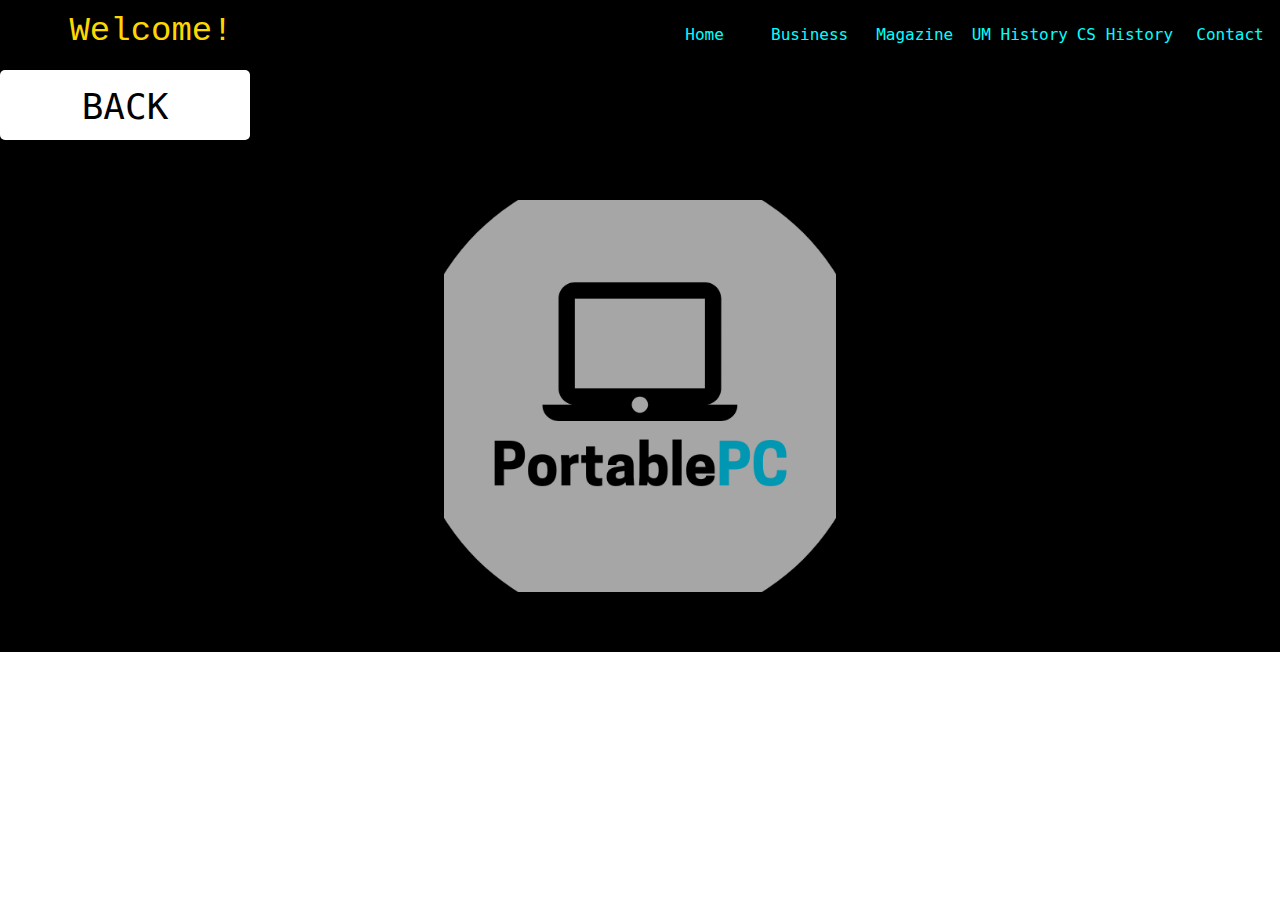
<file: laptops.html>
<!DOCTYPE html>
<html lang="en">
<head>
    <meta charset="UTF-8">
    <meta name="viewport" content="width=device-width, initial-scale=1.0">
    <title>Business</title>
    <link href="https://cdn.jsdelivr.net/npm/bootstrap@5.3.3/dist/css/bootstrap.min.css" rel="stylesheet" integrity="sha384-QWTKZyjpPEjISv5WaRU9OFeRpok6YctnYmDr5pNlyT2bRjXh0JMhjY6hW+ALEwIH" crossorigin="anonymous">
    <link rel="stylesheet" href="/css/laptops.css">
</head>
<body>
    <div class="body">
        <script src="https://cdn.jsdelivr.net/npm/bootstrap@5.3.3/dist/js/bootstrap.bundle.min.js" integrity="sha384-YvpcrYf0tY3lHB60NNkmXc5s9fDVZLESaAA55NDzOxhy9GkcIdslK1eN7N6jIeHz" crossorigin="anonymous"></script>
        <div class="container-fluid">
            <div class="top_menu">
                <h1 class="greet" name="welcome">Welcome!</h1>
                <button class="button" type="button" name="home_btn" value="Go to page" onclick="location.href='index.html'">Home</button>
                <button class="button" type="button" name="business_btn" value="Go to page" onclick="location.href='business.html'">Business</button>
                <button class="button" type="button" name="magazine_btn" value="Go to page" onclick="location.href='magazine.html'">Magazine</button>
                <button class="button" type="button" name="umhis_btn" value="Go to page" onclick="location.href='history.html'">UM History</button>
                <button class="button" type="button" name="event_btn" value="Go to page" onclick="location.href='events.html'">CS History</button>
                <button class="button" type="button" name="contact_btn" value="Go to page" onclick="location.href='contact.html'">Contact</button>
            </div>  
        </div>
        <div class="bg">
            <div class="content">
                <button class="back_btn" type="button" name="back_btn" value="Go to page" onclick="location.href='business.html'">BACK</button>
                <img class="logo" src="images/CompShop.png">
            </div>
        </div>
    </div>
</body>
</html>
</file>
<file: css/index.css>
.container{
    display: flex;
}

.container2{
    display: flex;
    margin: auto;
}
.bg{
    background-image: url("/images/galaxy.png");
    background-size: cover;
    margin-top: -50px;
}

.top_menu{
    width: 100%;
    display:inline-block;
    background-color: black;
    margin-left: -12px;
    margin-right: -12px;
    position: fixed;
    top: 0;
    z-index: 1;
    min-height: 30px; 
    position: fixed; 
    text-align: right;
    padding-left: 20px
}
.button{
    width: 100px;
    display: inline-block;
    margin: 0px;
    color: cyan;
    background-color: black;
    border: 0;
    padding: 10px 0;
    height: 70px;
    border-radius: 5px;
    font-size: 16px;
    font-family: monospace;
}

.button:hover{
    background-color: whitesmoke;
    color: rgb(2, 63, 63);
    transition-delay: 0.1s;

}
.body2{
    background-color: rgb(37, 37, 37);
    overflow-y: hidden;
    width: 100%;
    height: 100%;
    margin-top: 70px;
}
.greet{
    font-family: 'Courier New', Courier, monospace;
    font-size: 34px;
    color: gold;
    display: inline-block;
    width: 600px;
    margin: -20px;
    text-align: left;
}
.content{
    padding: 20px;
    margin: 40px;
    margin-bottom: 0px;
}
.header{
    color: black;
    font-size: 42px;
}
.home_pic{
    padding: 60px;
    max-width: 60%;
    height: auto\9;
    width: auto\15;
    display: block;
    margin-left: auto;
    margin-right: auto;
}
.paragraph{
    text-align: justify;
    padding: 20px;
    color: rgb(2, 63, 63);
    font-size: 24px;
    font-family: Verdana, Geneva, Tahoma, sans-serif;
    text-indent:50px;
}

.card-img-top{
min-width: 350px;
min-height: 150px;
}

.card{
    background-color:beige;
    max-width: 500px;
    max-height: 360px;
}

.card-text{
    text-align: justify;
}

#map {
    height: 400px;
    width: 100%;
    display: none; /* Initially hidden */
}

.map_button {
    padding: 10px 20px;
    background-color: #4285F4;
    color: white;
    border: none;
    cursor: pointer;
}

.home_title{
    font-size: 54px;
    font-family: 'Gill Sans', 'Gill Sans MT', Calibri, 'Trebuchet MS', sans-serif;
    color:aliceblue;
    text-align: center;
    padding: 40px;

}

.circular-image {
    width: 480px; /* Adjust the size as needed */
    height: 480px; /* Same as width to keep it circular */
    border-radius: 50%;
    object-fit: cover; /* Ensure the image covers the circular area */
    margin-right: 20px; /* Space between the image and the text */
}

.circle_pic {
    display: flex;
    align-items: center;
    margin-right: auto;
    margin-left: auto;
    padding: 40px;
    background-color: rgba(0, 0, 0, 0.692);
    border-radius: 50px;
}
.text {
    font-family:'Gill Sans', 'Gill Sans MT', Calibri, 'Trebuchet MS', sans-serif;
    font-size: 48px; /* Adjust font size as needed */
    color:whitesmoke;
    text-align: center;
}

.row{
    background-color: rgba(0, 0, 0, 0.514);
    padding: 50px;
    border-radius: 50px;
}

.row1{
    border-radius: 50px;
    background-color: rgba(0, 0, 0, 0.582);
    margin: -50px;
    padding: 40px;
}


.col-md-12{
    padding: 20px;
}

.container_footer {
    width: 100%;
    max-width: 1200px; /* Adjust max width as needed */
    margin: 0 auto; /* Center container */
    padding: 0 15px; /* Optional padding */
}

/* Flexbox for footer row */
.footer-row {
    display: flex;
    flex-wrap: wrap;
    justify-content: space-between; /* Space out columns evenly */
}

/* Flexbox columns */
.footer-row > div {
    flex: 1; /* Ensure columns are of equal width */
    margin: 0 15px; /* Add margin for spacing */
}

/* Ensure columns do not exceed their container */
.col-md-4 {
    max-width: 100%; /* Ensure it does not exceed the width of the container */
}

/* Mobile responsiveness */
@media (max-width: 768px) {
    .footer-row {
        flex-direction: column; /* Stack columns vertically on smaller screens */
    }

    .footer-row > div {
        margin-bottom: 20px; /* Add space between stacked columns */
    }
}

/* Footer styling */
footer {
    background-color: #f8f9fa; /* Light background color */
    padding: 20px 0; /* Padding for spacing */
    text-align: center; /* Center align text */
    width: 100%; /* Full width */
    box-sizing: border-box; /* Include padding in width calculation */
}

.os {
    padding: 20px;
    margin: auto;
    text-align: center; /* Center align header and container */
}

.os header {
    font-size: 28px;
    color: aliceblue;
    margin-bottom: 20px; /* Space between header and content below */
}

.oscent {
    display: flex; /* Arrange image and paragraph side by side */
    align-items: flex-start; /* Align items at the top */
    justify-content: center; /* Center items horizontally */
    gap: 20px; /* Space between image and paragraph */
    max-width: 1000px; /* Optional: Set a max-width for better control */
    margin: 0 auto; /* Center the content container */
}

.windows {
    max-width: 400px; /* Adjust image width as needed */
    height: auto; /* Maintain aspect ratio */
}

.os p {
    text-align: justify;
    font-size: 24px;
    color: aliceblue;
    margin: 0; /* Remove default margin for better alignment */
    max-width: 1200px; /* Optional: Set a max-width for readability */
}

.features {
    text-align: left; /* Align feature list to the left */
    font-size: 20px;
    font-family: 'Segoe UI', Tahoma, Geneva, Verdana, sans-serif;
    color: aliceblue;
    max-width: 1200px; /* Optional: Set a max-width for readability */
    margin: 0 auto; /* Center the feature list horizontally */
    padding: 20px;
}

.features ul {
    list-style-type: disc; /* Add bullet points */
    padding-left: 20px; /* Space between bullet points and text */
    text-align: justify;
}

.features li {
    margin-bottom: 10px; /* Space between list items */
}
</file>
<file: css/business.css>
.container{
    display: flex;
    
}
.top_menu{
    width: 100%;
    display:inline-block;
    background-color: black;
    margin-left: -12px;
    margin-right: -12px;
    position: fixed;
    top: 0;
    z-index: 1;
    min-height: 30px; 
    position: fixed; 
    text-align: right;
    padding-left: 20px
}
.button{
    width: 100px;
    display: inline-block;
    margin: 0px;
    color: cyan;
    background-color: black;
    border: 0;
    padding: 10px 0;
    height: 70px;
    border-radius: 5px;
    font-size: 16px;
    font-family: monospace;
}

.button:hover{
    background-color: whitesmoke;
    color: rgb(2, 63, 63);
    transition-delay: 0.1s;

}
.browse_btn{
    width: 250px;
    display: block;
    margin-left: auto;
    margin-right: auto;
    color: black;
    background-color: white;
    border: 0;
    padding: 10px 0;
    height: 70px;
    border-radius: 5px;
    font-size: 36px;
    font-family: monospace;
}
.browse_btn:hover{
    background-color: lightgray;
    color: rgb(2, 63, 63);
    transition-delay: 0.1s;

}
.bg{
    background-color: black;
    color: black;
    overflow-y: hidden;
    width: 100%;
    height: 100%;
    animation: changeColor 5s infinite;
}
.body{
    background-color: black;
    overflow-y: hidden;
    width: 100%;
    height: 100%;
    margin-top: 70px;
}
@keyframes changeColor {
    0% { background-color: rgb(19, 0, 0); }
    25% { background-color: rgb(22, 22, 0); }
    50% { background-color: rgb(0, 27, 0); }
    75% { background-color: rgb(0, 19, 19); }
    100% { background-color: rgb(0, 0, 0); }
}

.greet{
    font-family: 'Courier New', Courier, monospace;
    font-size: 34px;
    color: gold;
    display: inline-block;
    width: 600px;
    margin: -20px;
    text-align: left;
}
.content{
    padding: 20px;
    margin: 40px;
}
.header{
    color: whitesmoke;
    font-size: 42px;
    padding: 40px;
}
.logo{
    padding: 60px;
    max-width: 100%;
    height: auto;
    display: block;
    margin-left: auto;
    margin-right: auto;
    width: 40%;
    border-radius: 9990px;
}
.contact{
    text-align: center;
    padding: 20px;
    color: black;
    font-size: 48px;
    font-family:'Trebuchet MS', 'Lucida Sans Unicode', 'Lucida Grande', 'Lucida Sans', Arial, sans-serif ;
}
.details{
    text-align: justify;
    padding: 20px;
    color: rgb(173, 233, 233);
    font-size: 24px;
    font-family: Verdana, Geneva, Tahoma, sans-serif;
    text-indent: 50px;
}

.hidden {
    display: none;
}

#hiddenContent {
    color: rgb(173, 233, 233);
    padding: 60px;
    border-radius: 8px;
    display: flex; /* Use flexbox for layout */
    align-items: center; /* Vertically center-align items */
    font-size: 32px;
    gap: 20px; /* Space between the image and text */
    min-height: 500px;
    width: auto;
    margin-left: auto;
    margin-right: auto; /* Center the entire container horizontally */
}
.image{
    margin: 20px;
}
.hidden-image {
    min-width: 500px;
    max-width: 500px; /* Adjust the size of the image as needed */
    height: auto;
    flex-shrink: 0; /* Prevent the image from shrinking */
    border-radius: 36px;
}

.text-content {
    flex: 1; /* Allow the text content to grow and take up available space */
}

.text-content p{
    text-align: justify;
    font-size: 16px;
    
}

.showMoreBtn {
    margin-top: 20px; /* Space between the content and the button */
    padding: 10px 20px;
    font-size: 16px;
    cursor: pointer;
    background-color: whitesmoke; /* Bootstrap primary color */
    color: rgb(0, 75, 75); /* White text color */
    border: none;
    border-radius: 5px;
    min-width: 200px;
}

#moreText {
    margin-top: 20px; /* Space between the button and the additional text */
}

#moreText p{
    font-size: 12px;
    font-family: 'Courier New', Courier, monospace;
}

.content {
    text-align: center;
    margin-top: 50px;
}

.item_box{
    display: inline;
    font-size: 32px;
    max-width: 600px;
}

.showMoreBtn:hover{
    background-color: lightgray;
    color: rgb(2, 63, 63);
    transition-delay: 0.1s;

}

.bot_part{
    text-align: justify;
    color: rgb(173, 233, 233);
    margin: 40px;
    padding: 20px;
}
.desc, .pcvision, .pcmission{
    text-align: justify;
    color: rgb(173, 233, 233);
    margin: 40px;
    padding: 20px;
}

.pcmission, .pcvision{
    font-size: 32px;
    text-align: justify;
    display: block;
    margin: 40px;
    padding: 20px;
    
}


.desc header{
    font-size: 32px;
}

.pcmission p, .pcvision p, .desc p, .desc li{
    font-size: 24px;
    font-family: Verdana, Geneva, Tahoma, sans-serif;
    text-indent: 50px;
}
</file>
<file: css/events.css>
.container{
    display: flex;
}
.top_menu{
    width: 100%;
    display:inline-block;
    background-color: black;
    margin-left: -12px;
    margin-right: -12px;
    position: fixed;
    top: 0;
    z-index: 1;
    min-height: 30px; 
    position: fixed; 
    text-align: right;
    padding-left: 20px
}
.button{
    width: 100px;
    display: inline-block;
    margin: 0px;
    color: cyan;
    background-color: black;
    border: 0;
    padding: 10px 0;
    height: 70px;
    border-radius: 5px;
    font-size: 16px;
    font-family: monospace;
}

.button:hover{
    background-color: whitesmoke;
    color: rgb(2, 63, 63);
    transition-delay: 0.1s;

}
.body{
    background-color: rgb(0, 27, 27);
    overflow-y: hidden;
    width: 100%;
    height: 100%;
    margin-top: 70px;
}
.greet{
    font-family: 'Courier New', Courier, monospace;
    font-size: 34px;
    color: gold;
    display: inline-block;
    width: 600px;
    margin: -20px;
    text-align: left;
}
.content{
    padding: 20px;
    margin: 40px;
}
.header{
    color: lightgrey;
    font-size: 32px;
    padding: 30px;
}
.title{
    text-align: center;
    padding: 20px;
    color: lightcyan;
    font-size: 58px;
    font-family:'Franklin Gothic Medium', 'Arial Narrow', Arial, sans-serif;
}
.details{
    text-align: justify;
    padding: 10px;
    color: whitesmoke;
    font-size: 18px;
    font-family: Verdana, Geneva, Tahoma, sans-serif;
    text-indent: 50px;
}
.pic_group, .pic_group_2, .pic_group_3, .pic_group_4{
    position: relative;
}
.pic, .pic_2, .pic_3, .pic_4{
    padding: 60px;
    height: auto;
    display: none;
    margin-right: auto;
    margin-left: auto;
    width: 70%;
    margin-top: -50px;
}
.left_btn,
.right_btn{
    cursor: pointer;
    position: absolute;
    top: 50%;
    width: auto;
    margin-top: -22px;
    padding: 16px;
    color: black;
    font-weight: bold;
    font-size: 18px;
    transition: 0.6s ease;
    border-radius: 0 3px 3px 0;
    user-select: none;
    background: rgb(255, 255, 255); 
    background: rgba(255, 255, 255, 0.25);
}

.right_btn{
    right: 243px;
    border-radius: 3px 0 0 3px;
}

.left_btn{
    left: 243px;
    border-radius: 3px 0 0 3px;
}
.left_btn:hover,
.right_btn:hover{
    background-color: rgba(0, 0, 0, 0.8);
    color: aqua;
}

.details2{
    margin: auto;
    padding: 25px;
}

.objectives{
    width: 500px;
    max-width: 500px;
    color: white;
    text-align: justify;
    display: inline-block;
    margin-right: 130px;
    vertical-align: text-top;
    font-family: 'Trebuchet MS', 'Lucida Sans Unicode', 'Lucida Grande', 'Lucida Sans', Arial, sans-serif;
}

.objectives h1, .mission h1, .vision h1{
    color: white;
    text-align: center;
}

.mission{
    width: 500px;
    max-width: 500px;
    color: white;
    text-align: justify;
    display: inline-block;
    vertical-align: text-top;
    font-family: 'Trebuchet MS', 'Lucida Sans Unicode', 'Lucida Grande', 'Lucida Sans', Arial, sans-serif;
}

.vision{
    width: 500px;
    max-width: 500px;
    color: white;
    text-align: justify;
    display: inline-block;
    vertical-align: text-top;
    margin-left: 360px;
    margin-right: auto;
    font-family: 'Trebuchet MS', 'Lucida Sans Unicode', 'Lucida Grande', 'Lucida Sans', Arial, sans-serif;
}

.cs_logo{
    border-radius: 100%;
    display: inline-block;
}

.cs_title{
    max-height: 600px;
}

.cs_title h1{
    text-align: center;
    padding: 20px;
    color: white;
    font-size: 64px;
    font-family: 'Segoe UI', Tahoma, Geneva, Verdana, sans-serif;
    padding: 40px;
    display: inline-block;
}

.history h1{
    text-align: center;
    padding: 20px;
    color: lightcyan;
    font-size: 58px;
    font-family:'Franklin Gothic Medium', 'Arial Narrow', Arial, sans-serif;
}

.history h2{
    text-align: center;
    padding: 20px;
    color: white;
    font-size: 24px;
    font-family:'Franklin Gothic Medium', 'Arial Narrow', Arial, sans-serif;
    
}

.history p{
    text-align: justify;
    font-size: 18px;
    color:white;
    font-family:Verdana, Geneva, Tahoma, sans-serif;
    text-indent: 50px;
}
.details li{
    text-indent: 0px;
}

.profpic{
    display: block;
    margin: auto;
    width: 700px;
    height: auto;
}
</file>
<file: css/laptops.css>
.container{
    display: flex;
    
}
.top_menu{
    width: 100%;
    display:inline-block;
    background-color: black;
    margin-left: -12px;
    margin-right: -12px;
    position: fixed;
    top: 0;
    z-index: 1;
    min-height: 30px; 
    position: fixed; 
    text-align: right;
    padding-left: 20px
}
.button{
    width: 100px;
    display: inline-block;
    margin: 0px;
    color: cyan;
    background-color: black;
    border: 0;
    padding: 10px 0;
    height: 70px;
    border-radius: 5px;
    font-size: 16px;
    font-family: monospace;
}

.button:hover{
    background-color: whitesmoke;
    color: rgb(2, 63, 63);
    transition-delay: 0.1s;

}
.back_btn{
    width: 250px;
    display: block;
    color: black;
    background-color: white;
    border: 0;
    padding: 10px 0;
    height: 70px;
    border-radius: 5px;
    font-size: 36px;
    font-family: monospace;
}
.back_btn:hover{
    background-color: lightgray;
    color: rgb(2, 63, 63);
    transition-delay: 0.1s;

}
.bg{
    background-color: black;
    color: black;
    overflow-y: hidden;
    width: 100%;
    height: 100%;
}
.body{
    background-color: black;
    overflow-y: hidden;
    width: 100%;
    height: 100%;
    margin-top: 70px;
}
.greet{
    font-family: 'Courier New', Courier, monospace;
    font-size: 34px;
    color: gold;
    display: inline-block;
    width: 600px;
    margin: -20px;
    text-align: left;
}s
.content{
    padding: 20px;
    margin: 40px;
}
.header{
    color: black;
    font-size: 36px;
}
.logo{
    padding: 60px;
    max-width: 100%;
    height: auto;
    display: block;
    margin-left: auto;
    margin-right: auto;
    width: 40%;
}
.contact{
    text-align: center;
    padding: 20px;
    color: black;
    font-size: 48px;
    font-family:'Trebuchet MS', 'Lucida Sans Unicode', 'Lucida Grande', 'Lucida Sans', Arial, sans-serif ;
}
.details{
    text-align: justify;
    padding: 20px;
    color: rgb(173, 233, 233);
    font-size: 24px;
    font-family: Verdana, Geneva, Tahoma, sans-serif;
    text-indent: 50px;
}
</file>
